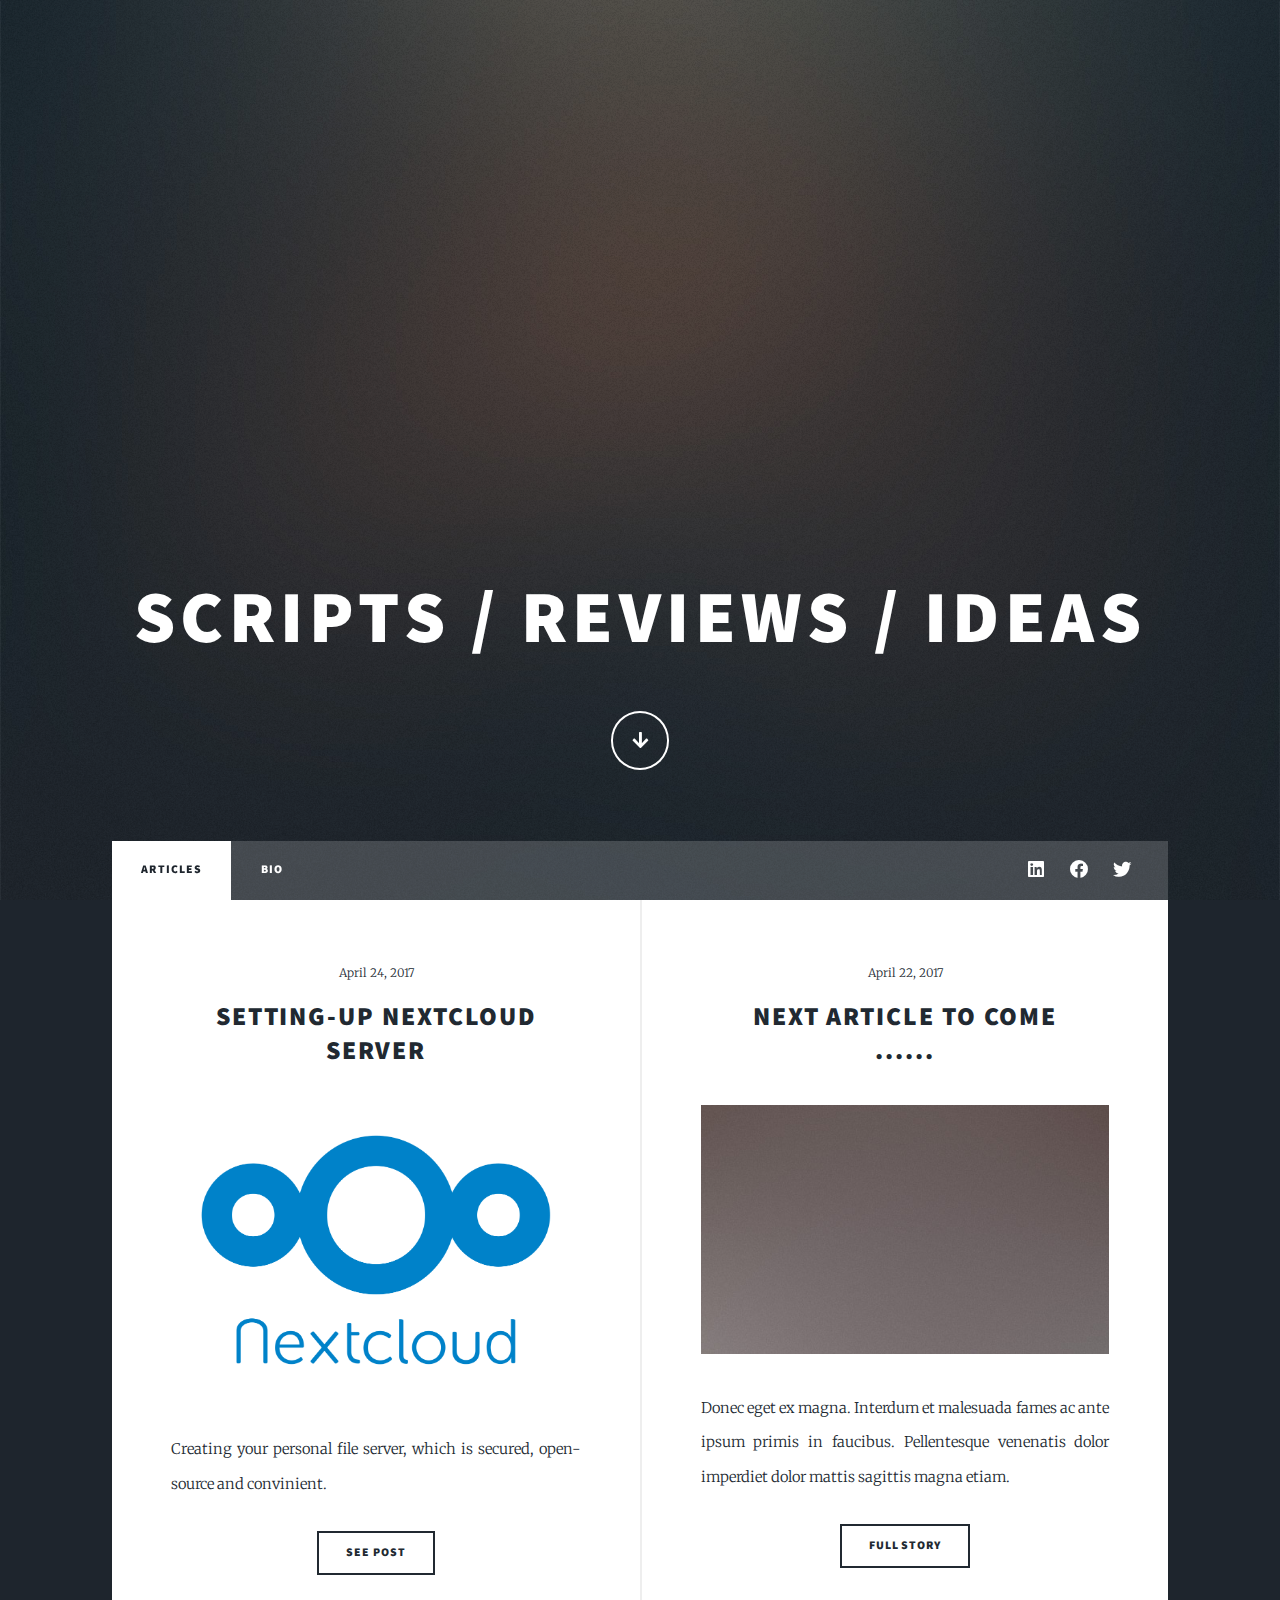
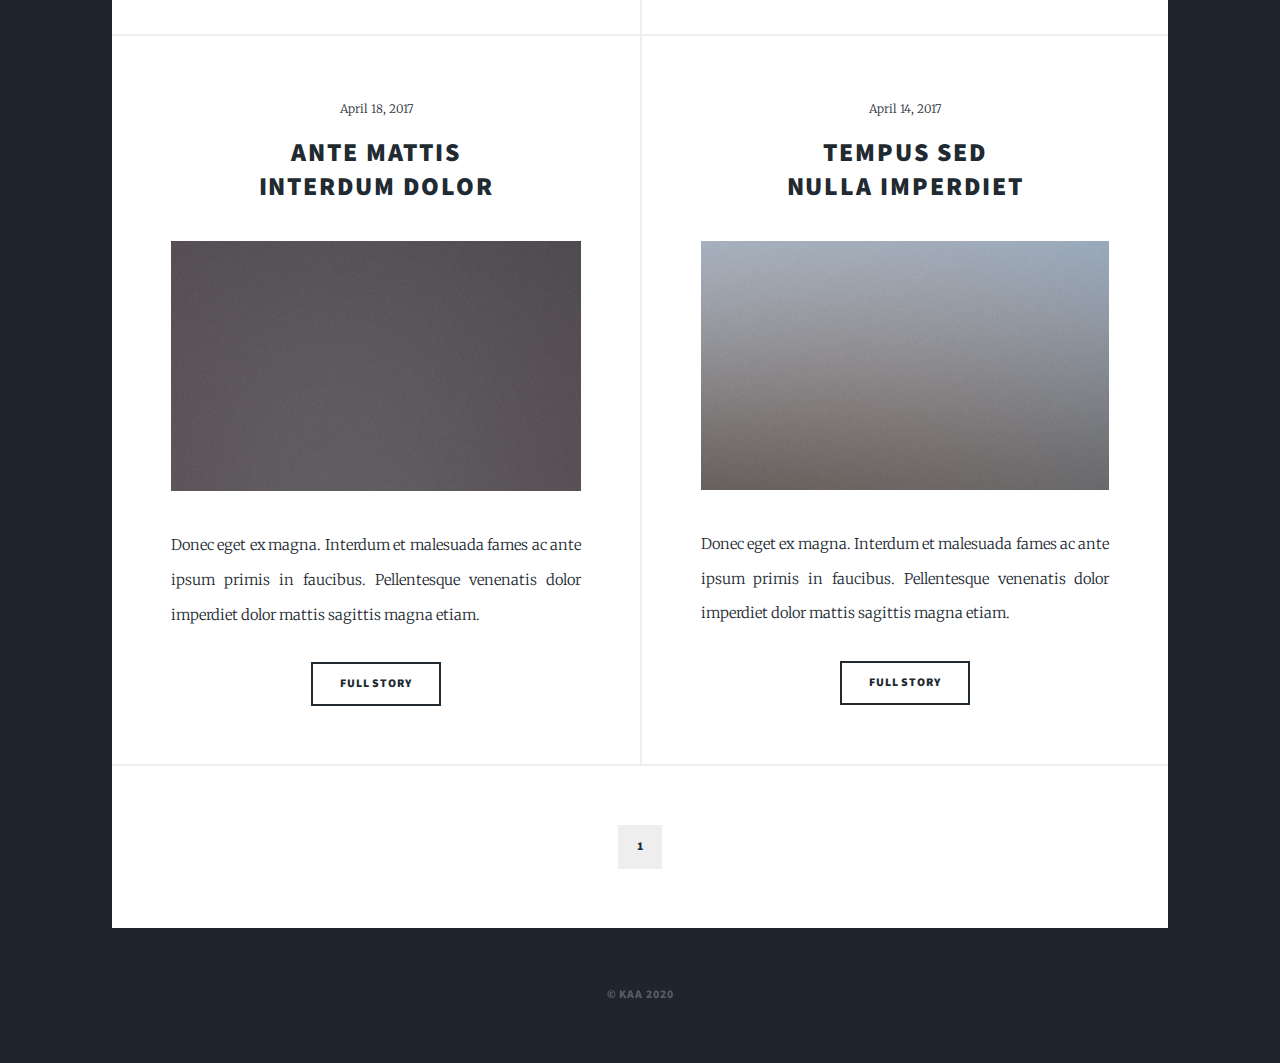
<file: index.html>
<!DOCTYPE HTML>
<!--
	Massively by HTML5 UP
	html5up.net | @ajlkn
	Free for personal and commercial use under the CCA 3.0 license (html5up.net/license)
-->
<html>
	<head>
		<link rel="icon" href="images/favicon.png">
		<title>Ali-Sultan's Blog</title>
		<meta charset="utf-8" />
		<meta name="viewport" content="width=device-width, initial-scale=1, user-scalable=no" />
		<link rel="stylesheet" href="assets/css/main.css" />
		<noscript><link rel="stylesheet" href="assets/css/noscript.css" /></noscript>
	</head>
	<body class="is-preload">

		<!-- Wrapper -->
			<div id="wrapper" class="fade-in">

				<!-- Intro -->
					<div id="intro">
						<h1>SCRIPTS / REVIEWS / IDEAS <br /></h1>
						<p></p>
						<ul class="actions">
							<li><a href="#header" class="button icon solid solo fa-arrow-down scrolly">Continue</a></li>
						</ul>
					</div>


				<!-- Nav -->
					<nav id="nav">
						<ul class="links">
							<li class="active"><a href="index.html">ARTICLES</a></li>
							<li><a href="bio.html">BIO</a></li>
						</ul>
						<ul class="icons">
							<li><a href="https://www.linkedin.com/in/ali-sultan-kirgizbaev/" target="_blank" class="icon brands fa-linkedin"><span class="label">LinkedIn</span></a></li>
							<li><a href="https://www.facebook.com/alisultan.kirg" target="_blank" class="icon brands fa-facebook"><span class="label">Facebook</span></a></li>
							<li><a href="https://twitter.com/AliSultan_K" target="_blank" class="icon brands fa-twitter"><span class="label">Twitter</span></a></li>
						</ul>
					</nav>

				<!-- Main -->
					<div id="main">

						<!-- Posts -->
							<section class="posts">
								<article>
									<header>
										<span class="date">April 24, 2017</span>
										<h2><a href="article 1.html">Setting-up Nextcloud server</a></h2>
									</header>
									<a href="article 1.html" class="image fit"><img src="Articles assets/Nextcloud/nc.png" alt="" /></a>
									<p>Creating your personal file server, which is secured, open-source and convinient.</p>
									<ul class="actions special">
										<li><a href="article 1.html" class="button">See post</a></li>
									</ul>
								</article>
								<article>
									<header>
										<span class="date">April 22, 2017</span>
										<h2><a href="#">Next article to come<br />
										......</a></h2>
									</header>
									<a href="#" class="image fit"><img src="images/pic03.jpg" alt="" /></a>
									<p>Donec eget ex magna. Interdum et malesuada fames ac ante ipsum primis in faucibus. Pellentesque venenatis dolor imperdiet dolor mattis sagittis magna etiam.</p>
									<ul class="actions special">
										<li><a href="#" class="button">Full Story</a></li>
									</ul>
								</article>
								<article>
									<header>
										<span class="date">April 18, 2017</span>
										<h2><a href="#">Ante mattis<br />
										interdum dolor</a></h2>
									</header>
									<a href="#" class="image fit"><img src="images/pic04.jpg" alt="" /></a>
									<p>Donec eget ex magna. Interdum et malesuada fames ac ante ipsum primis in faucibus. Pellentesque venenatis dolor imperdiet dolor mattis sagittis magna etiam.</p>
									<ul class="actions special">
										<li><a href="#" class="button">Full Story</a></li>
									</ul>
								</article>
								<article>
									<header>
										<span class="date">April 14, 2017</span>
										<h2><a href="#">Tempus sed<br />
										nulla imperdiet</a></h2>
									</header>
									<a href="#" class="image fit"><img src="images/pic05.jpg" alt="" /></a>
									<p>Donec eget ex magna. Interdum et malesuada fames ac ante ipsum primis in faucibus. Pellentesque venenatis dolor imperdiet dolor mattis sagittis magna etiam.</p>
									<ul class="actions special">
										<li><a href="#" class="button">Full Story</a></li>
									</ul>
								</article>
							</section>

						<!-- Footer -->
							<footer>
								<div class="pagination">
									<!--<a href="#" class="previous">Prev</a>-->
									<a href="#" class="page active">1</a>
								</div>
							</footer>

					</div>


				<!-- Copyright -->
				<div id="copyright">
					<ul><li>&copy; KAA 2020</li></ul>
				</div>

			</div>

		<!-- Scripts -->
			<script src="assets/js/jquery.min.js"></script>
			<script src="assets/js/jquery.scrollex.min.js"></script>
			<script src="assets/js/jquery.scrolly.min.js"></script>
			<script src="assets/js/browser.min.js"></script>
			<script src="assets/js/breakpoints.min.js"></script>
			<script src="assets/js/util.js"></script>
			<script src="assets/js/main.js"></script>

	</body>
</html>
</file>
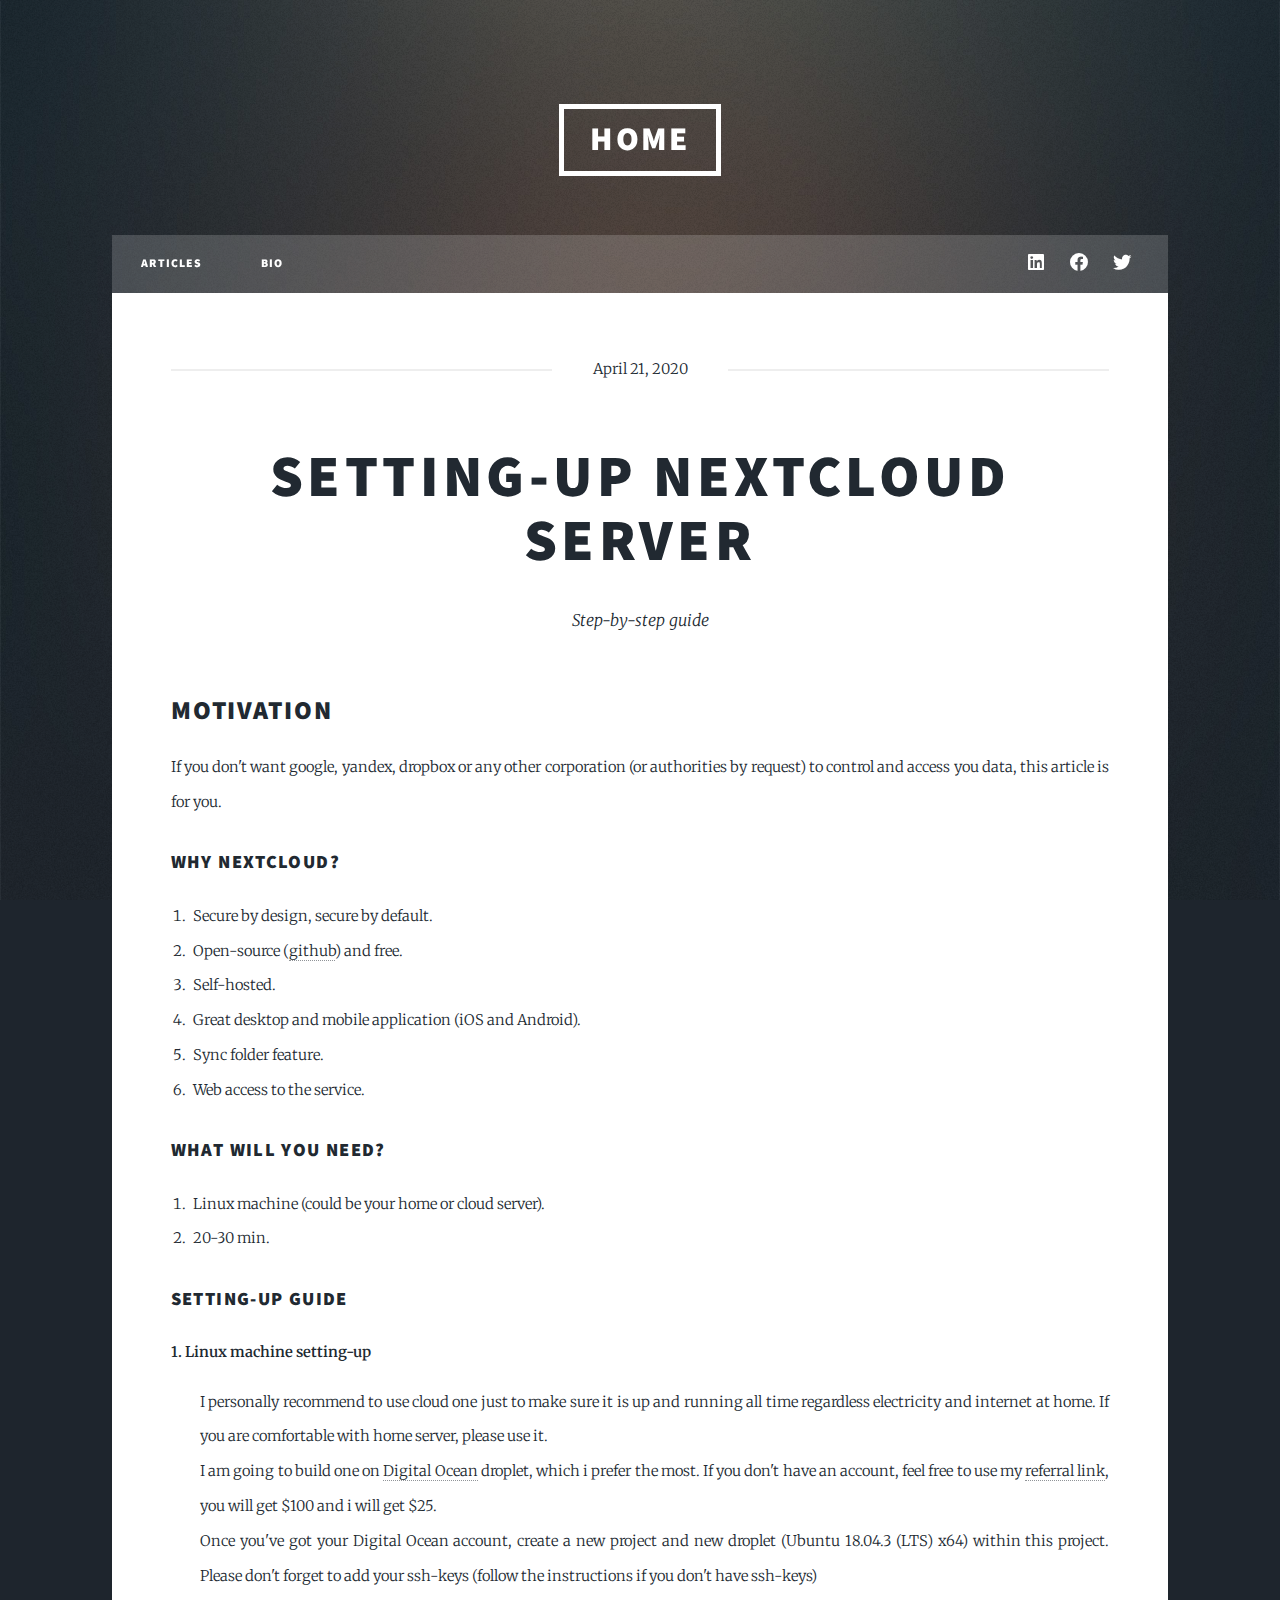
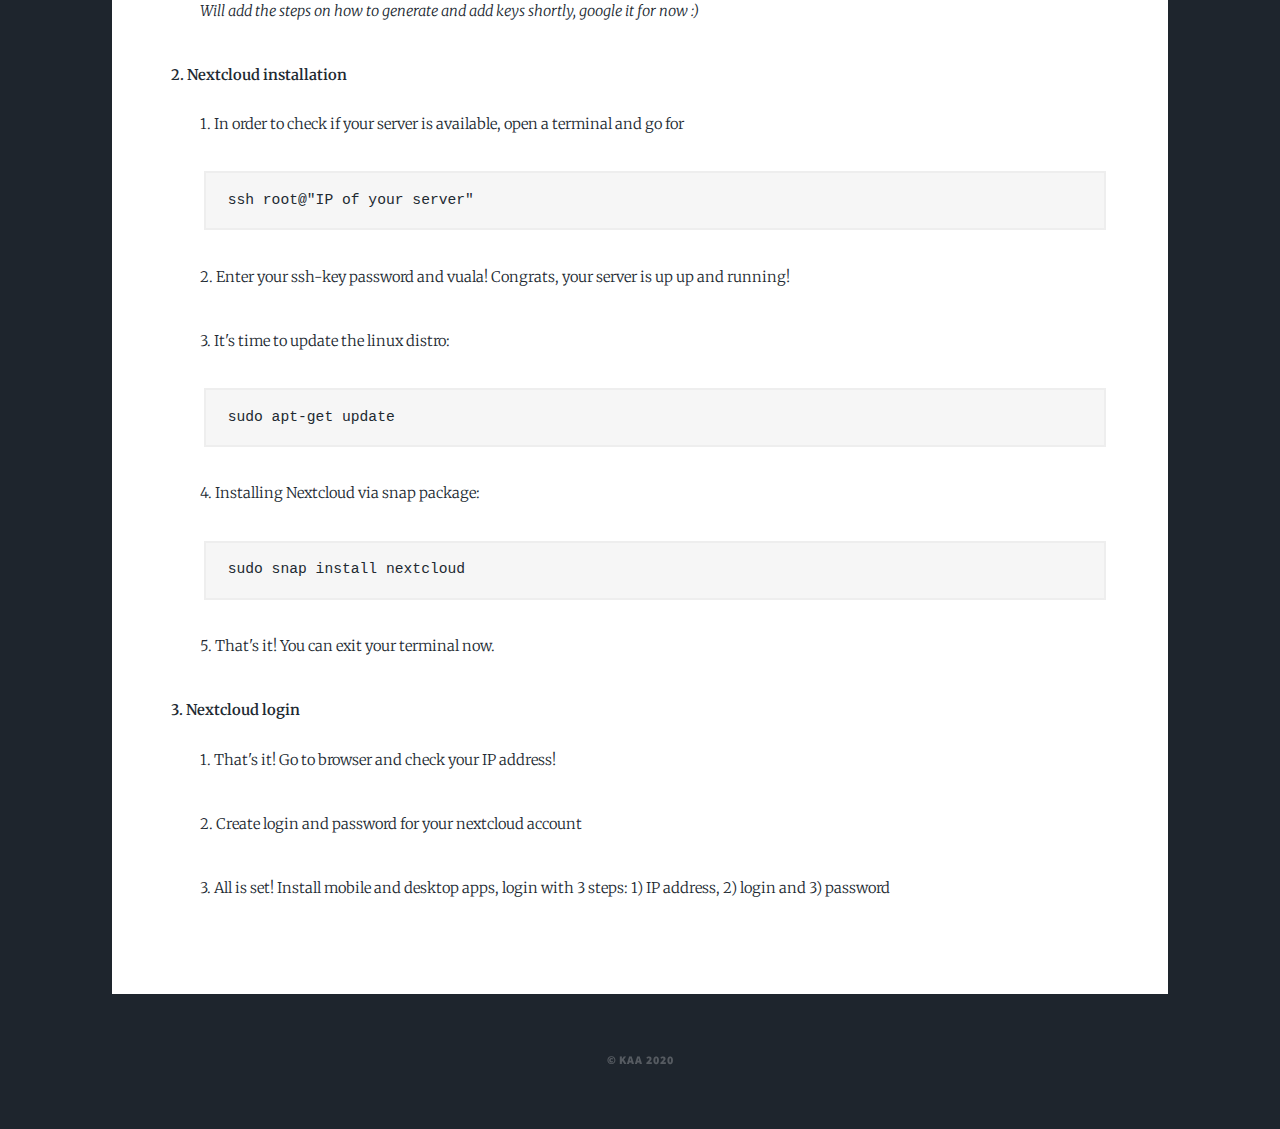
<file: article 1.html>
<!DOCTYPE HTML>
<!--
	Massively by HTML5 UP
	html5up.net | @ajlkn
	Free for personal and commercial use under the CCA 3.0 license (html5up.net/license)
-->
<html>
	<head>
		<link rel="icon" href="images/favicon.png">
		<title>Article 1</title>
		<meta charset="utf-8" />
		<meta name="viewport" content="width=device-width, initial-scale=1, user-scalable=no" />
		<link rel="stylesheet" href="assets/css/main.css" />
		<noscript><link rel="stylesheet" href="assets/css/noscript.css" /></noscript>
	</head>
	<body class="is-preload">

		<!-- Wrapper -->
			<div id="wrapper">

				<!-- Header -->
					<header id="header">
						<a href="index.html" class="logo">Home</a>
					</header>

				<!-- Nav -->
					<nav id="nav">
						<ul class="links">
							<li><a href="index.html">ARTICLES</a></li>
							<li><a href="bio.html">BIO</a></li>
						</ul>
						<ul class="icons">
							<li><a href="https://www.linkedin.com/in/ali-sultan-kirgizbaev/" target="_blank" class="icon brands fa-linkedin"><span class="label">LinkedIn</span></a></li>
							<li><a href="https://www.facebook.com/alisultan.kirg" target="_blank" class="icon brands fa-facebook"><span class="label">Facebook</span></a></li>
							<li><a href="https://twitter.com/AliSultan_K" target="_blank" class="icon brands fa-twitter"><span class="label">Twitter</span></a></li>
						</ul>
					</nav>

				<!-- Main -->
					<div id="main">

						<!-- Post -->
							<section class="post">
								<header class="major">
									<span class="date">April 21, 2020</span>
									<h1>Setting-up Nextcloud server</h1>
									<p>Step-by-step guide</p>
								</header>
								<!-- Box -->
								<h2>Motivation</h2>
									<p>If you don't want google, yandex, dropbox or any other corporation (or authorities by request) to control and access you data, this article is for you.</p>
									<h3>Why <a href="https://www.nextcloud.com" target="_blank">Nextcloud</a>?</h3>
										<dd>
											<ol>
												<li>Secure by design, secure by default.</li>
												<li>Open-source (<a href=https://github.com/nextcloud target="_blank">github</a>) and free.</li>
												<li>Self-hosted.</li>
												<li>Great desktop and mobile application (iOS and Android).</li>
												<li>Sync folder feature.</li>
												<li>Web access to the service.</li>
											</ol>
										</dd>
								<h3>What will you need?</h3>
											<ol>
												<li>Linux machine (could be your home or cloud server).</li>
												<li>20-30 min.</li>
											</ol>
								<h3>Setting-up guide</h3>
								<dl>
									<dt>1. Linux machine setting-up</dt>
									<dd>
										<p>I personally recommend to use cloud one just to make sure it is up and running all time regardless electricity and internet at home. If you are comfortable with home server, please use it.<br />
										I am going to build one on <a href="https://www.digitalocean.com" target="_blank">Digital Ocean</a> droplet, which i prefer the most. If you don't have an account, feel free to use my <a href="https://m.do.co/c/345c2dd0104f" target="_blank">referral link</a>, you will get $100 and i will get $25.<br />
										Once you've got your Digital Ocean account, create a new project and new droplet (Ubuntu 18.04.3 (LTS) x64) within this project. Please don't forget to add your ssh-keys (follow the instructions if you don't have ssh-keys)<br />
										<i>Will add the steps on how to generate and add keys shortly, google it for now :)</i><br />
									</p>
									</dd>
									<dt>2. Nextcloud installation</dt>
									<dd>
										<p>1. In order to check if your server is available, open a terminal and go for</p>
										<pre><code>ssh root@"IP of your server"
</code></pre>
										<p>2. Enter your ssh-key password and vuala! Congrats, your server is up up and running!<br /></p>
										<p>3. It's time to update the linux distro:</p>
										<pre><code>sudo apt-get update
</code></pre>
										<p>4. Installing Nextcloud via snap package:</p>
										<pre><code>sudo snap install nextcloud
</code></pre>
										<p>5. That's it! You can exit your terminal now.</p>
									</dd>
									<dt>3. Nextcloud login</dt>
									<dd>
										<p>1. That's it! Go to browser and check your IP address!<br /></p>
										<p>2. Create login and password for your nextcloud account<br /></p>
										<p>3. All is set! Install mobile and desktop apps, login with 3 steps: 1) IP address, 2) login and 3) password</p>
									</dd>
								</dl>

							</section>

					</div>


				<!-- Copyright -->
					<div id="copyright">
						<ul><li>&copy; KAA 2020</li></ul>
					</div>

			</div>

		<!-- Scripts -->
			<script src="assets/js/jquery.min.js"></script>
			<script src="assets/js/jquery.scrollex.min.js"></script>
			<script src="assets/js/jquery.scrolly.min.js"></script>
			<script src="assets/js/browser.min.js"></script>
			<script src="assets/js/breakpoints.min.js"></script>
			<script src="assets/js/util.js"></script>
			<script src="assets/js/main.js"></script>

	</body>
</html>
</file>
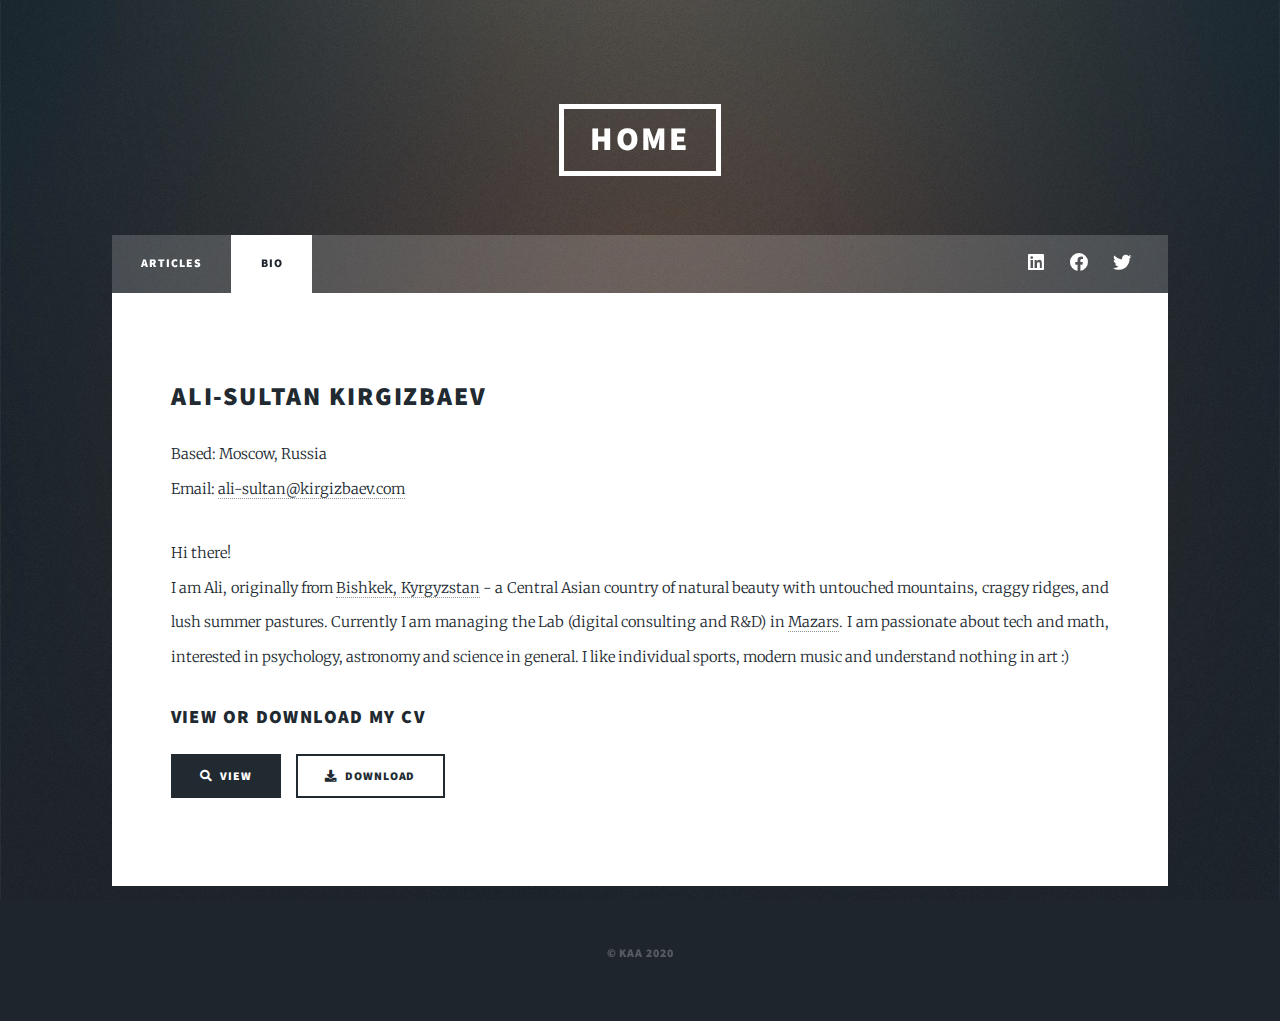
<file: bio.html>
<!DOCTYPE HTML>
<!--
	Massively by HTML5 UP
	html5up.net | @ajlkn
	Free for personal and commercial use under the CCA 3.0 license (html5up.net/license)
-->
<html>
	<head>
		<link rel="icon" href="images/favicon.png">
		<title>Bio - Ali-Sultan's</title>
		<meta charset="utf-8" />
		<meta name="viewport" content="width=device-width, initial-scale=1, user-scalable=no" />
		<link rel="stylesheet" href="assets/css/main.css" />
		<noscript><link rel="stylesheet" href="assets/css/noscript.css" /></noscript>
	</head>
	<body class="is-preload">

		<!-- Wrapper -->
			<div id="wrapper">

				<!-- Header -->
					<header id="header">
						<a href="index.html" class="logo">Home</a>
					</header>

				<!-- Nav -->
					<nav id="nav">
						<ul class="links">
							<li><a href="index.html">ARTICLES</a></li>
							<li class="active"><a href="generic.html">BIO</a></li>
						</ul>
						<ul class="icons">
							<li><a href="https://www.linkedin.com/in/ali-sultan-kirgizbaev/" target="_blank" class="icon brands fa-linkedin"><span class="label">LinkedIn</span></a></li>
							<li><a href="https://www.facebook.com/alisultan.kirg" target="_blank" class="icon brands fa-facebook"><span class="label">Facebook</span></a></li>
							<li><a href="https://twitter.com/AliSultan_K" target="_blank" class="icon brands fa-twitter"><span class="label">Twitter</span></a></li>
						</ul>
					</nav>

				<!-- Main -->
					<div id="main">

						<!-- Post -->
							<section class="post">
								<h2>Ali-Sultan Kirgizbaev</h2>
								<p>Based: Moscow, Russia<br />
								Email: <a href="mailto:ali-sultan@kirgizbaev.com">ali-sultan@kirgizbaev.com</a></p>
								
								<p>Hi there!<br />
								I am Ali, originally from <a href="https://www.youtube.com/watch?v=Ywax-BGPJRw&t=100s" target="_blank">Bishkek, Kyrgyzstan</a> - a Central Asian country of natural beauty with untouched mountains, craggy ridges, and lush summer pastures. Currently I am managing the Lab (digital consulting and R&D) in <a href="https://www.mazars.com" target="_blank">Mazars</a>. I am passionate about tech and math, interested in psychology, astronomy and science in general. I like individual sports, modern music and understand nothing in art :) </p>
								<h3>View or download my CV</h3>
								<ul class="actions">
									<li><a href="files/G.CV Ali-Sultan Kirgizbaev.pdf" class="button primary icon solid fa-search" target="_blank">View</a></li>
									<li><a href="files/G.CV Ali-Sultan Kirgizbaev.pdf" class="button icon solid fa-download" download>Download</a></li>
								</ul>
							</section>

					</div>

				<!-- Copyright -->
					<div id="copyright">
						<ul><li>&copy; KAA 2020</li></ul>
					</div>

			</div>

		<!-- Scripts -->
			<script src="assets/js/jquery.min.js"></script>
			<script src="assets/js/jquery.scrollex.min.js"></script>
			<script src="assets/js/jquery.scrolly.min.js"></script>
			<script src="assets/js/browser.min.js"></script>
			<script src="assets/js/breakpoints.min.js"></script>
			<script src="assets/js/util.js"></script>
			<script src="assets/js/main.js"></script>

	</body>
</html>
</file>
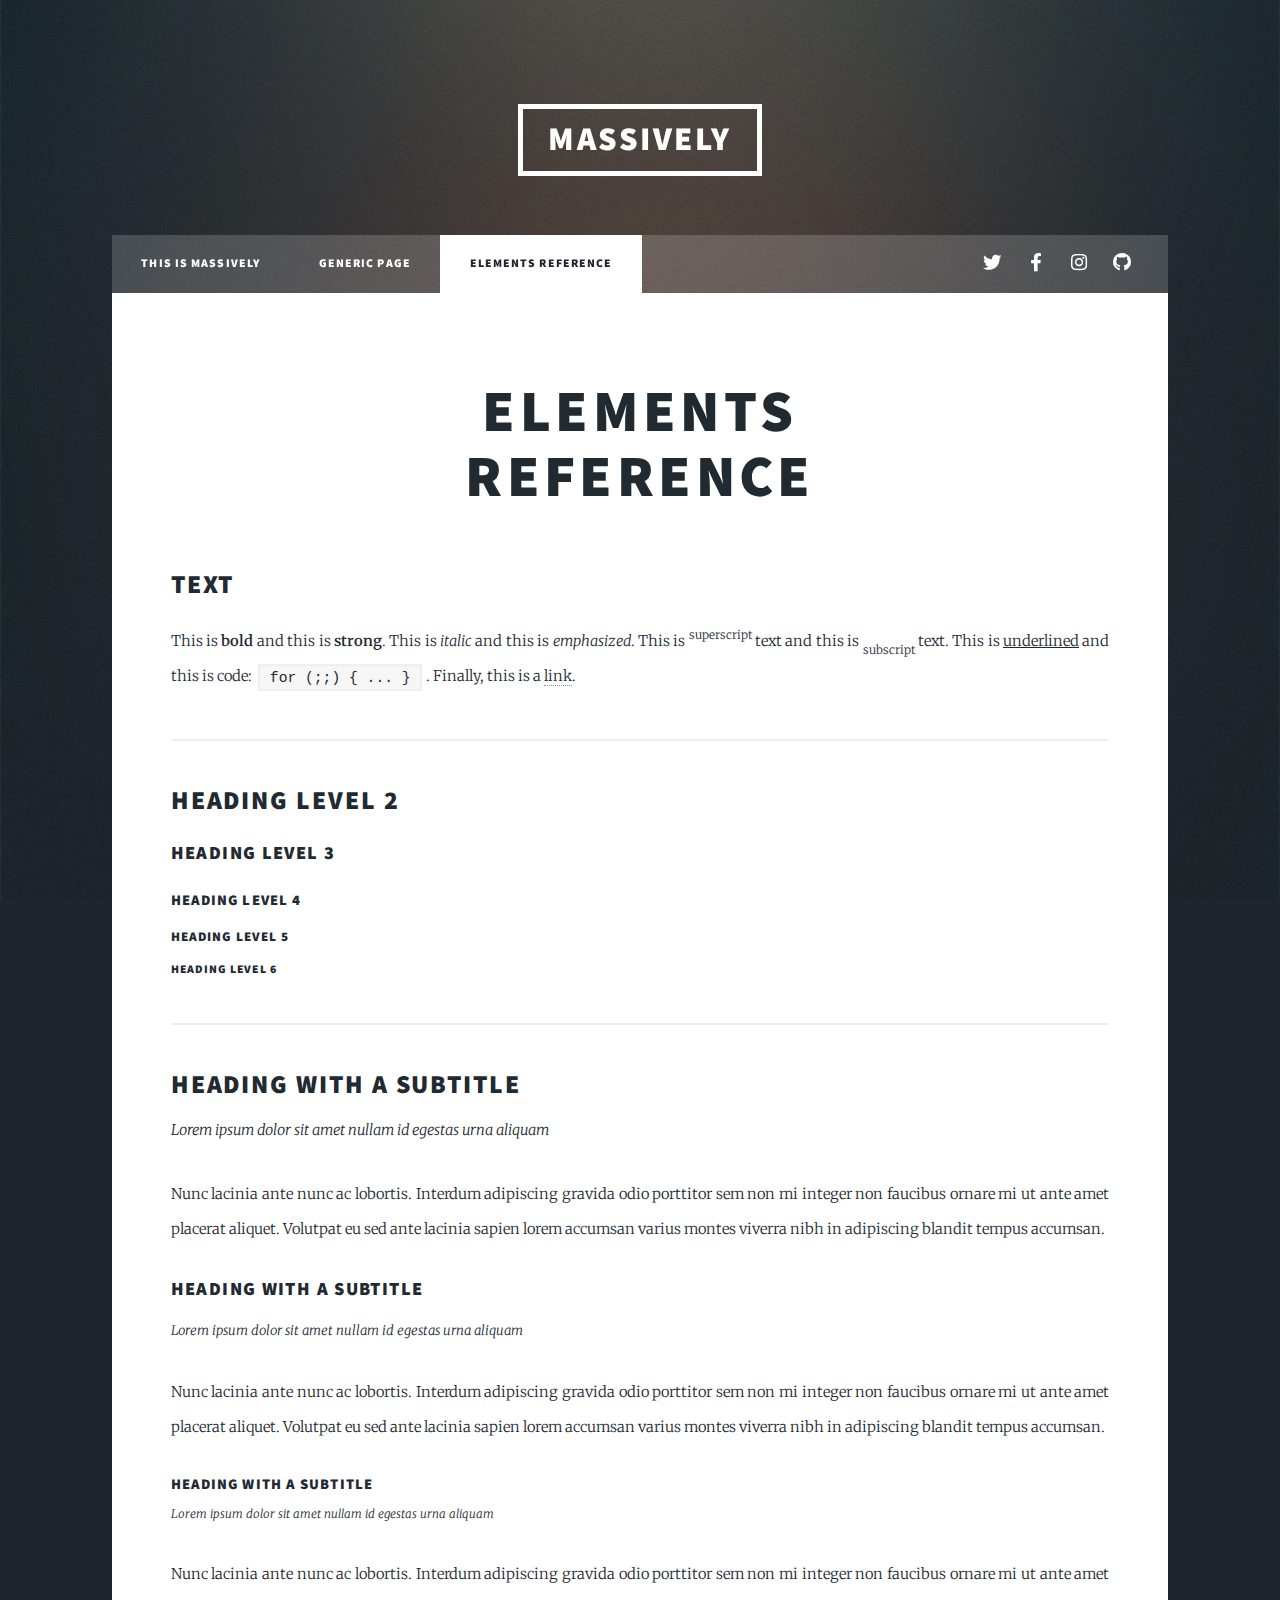
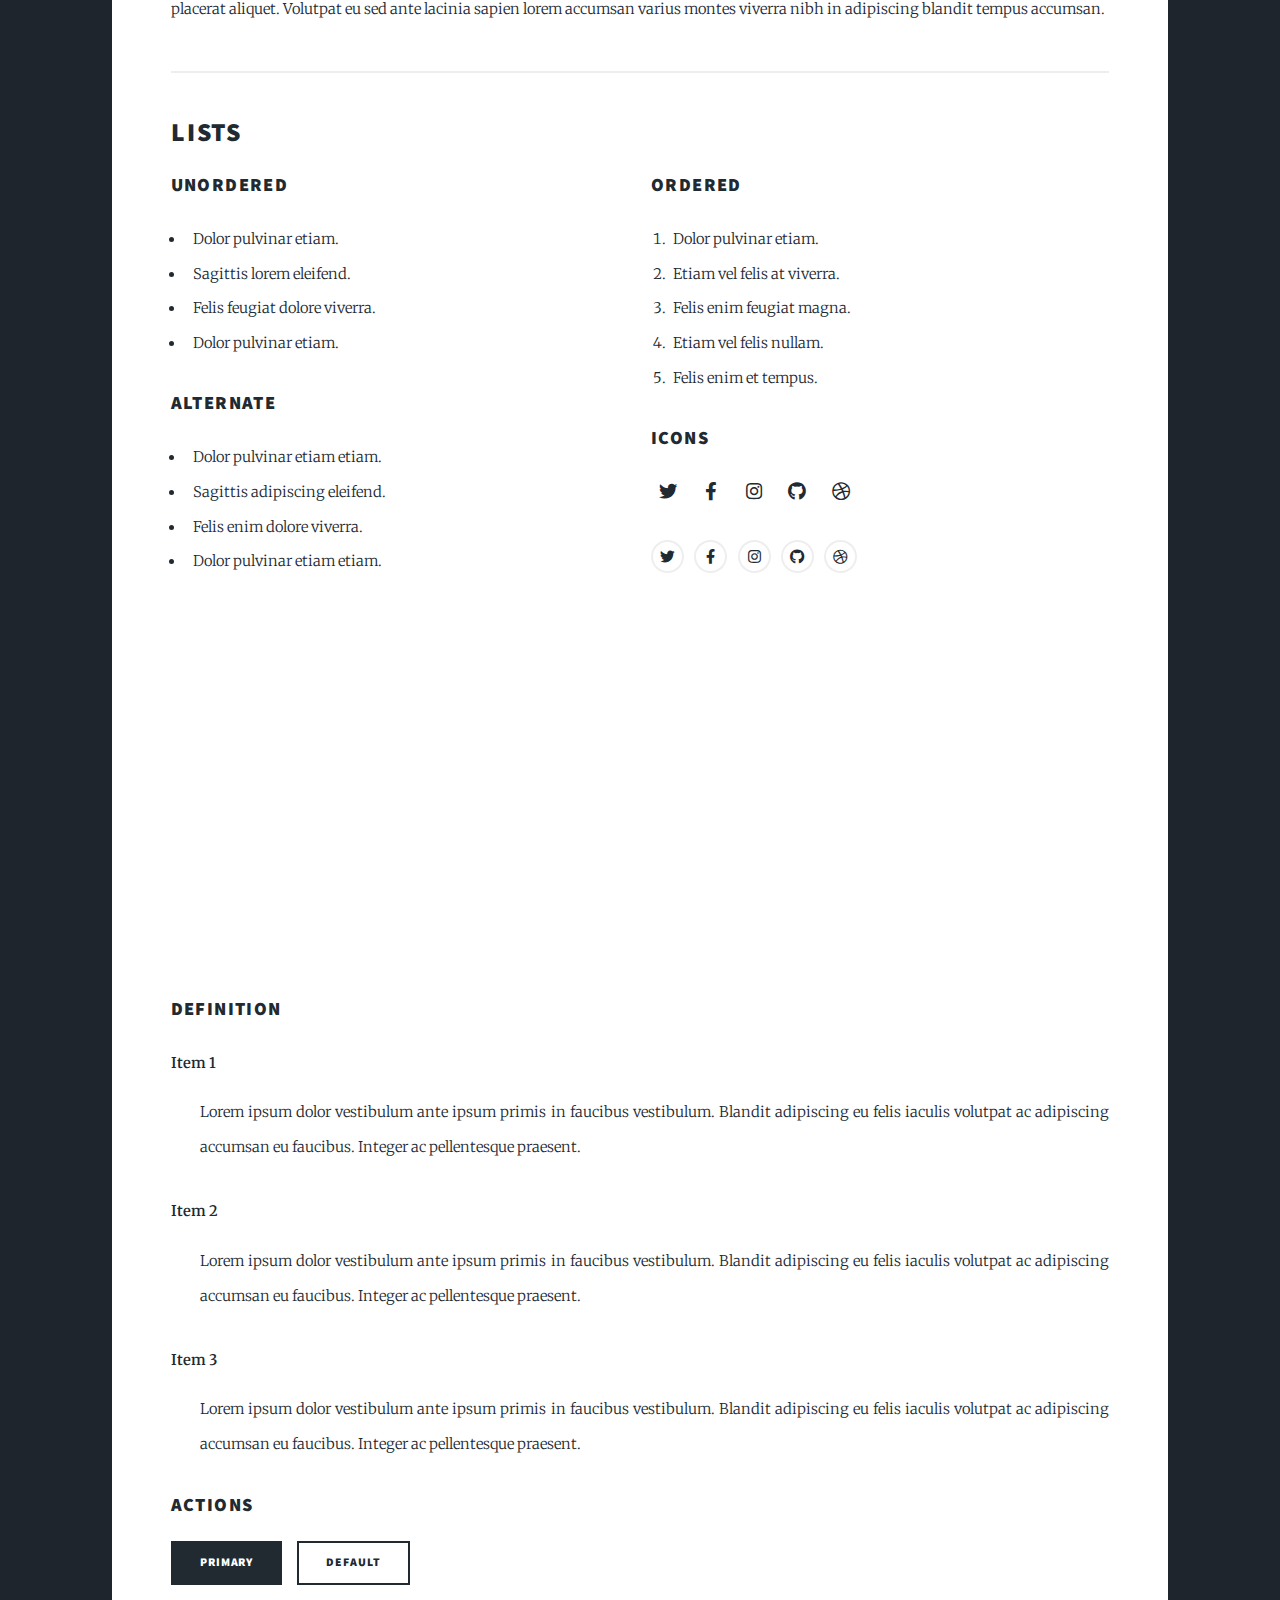
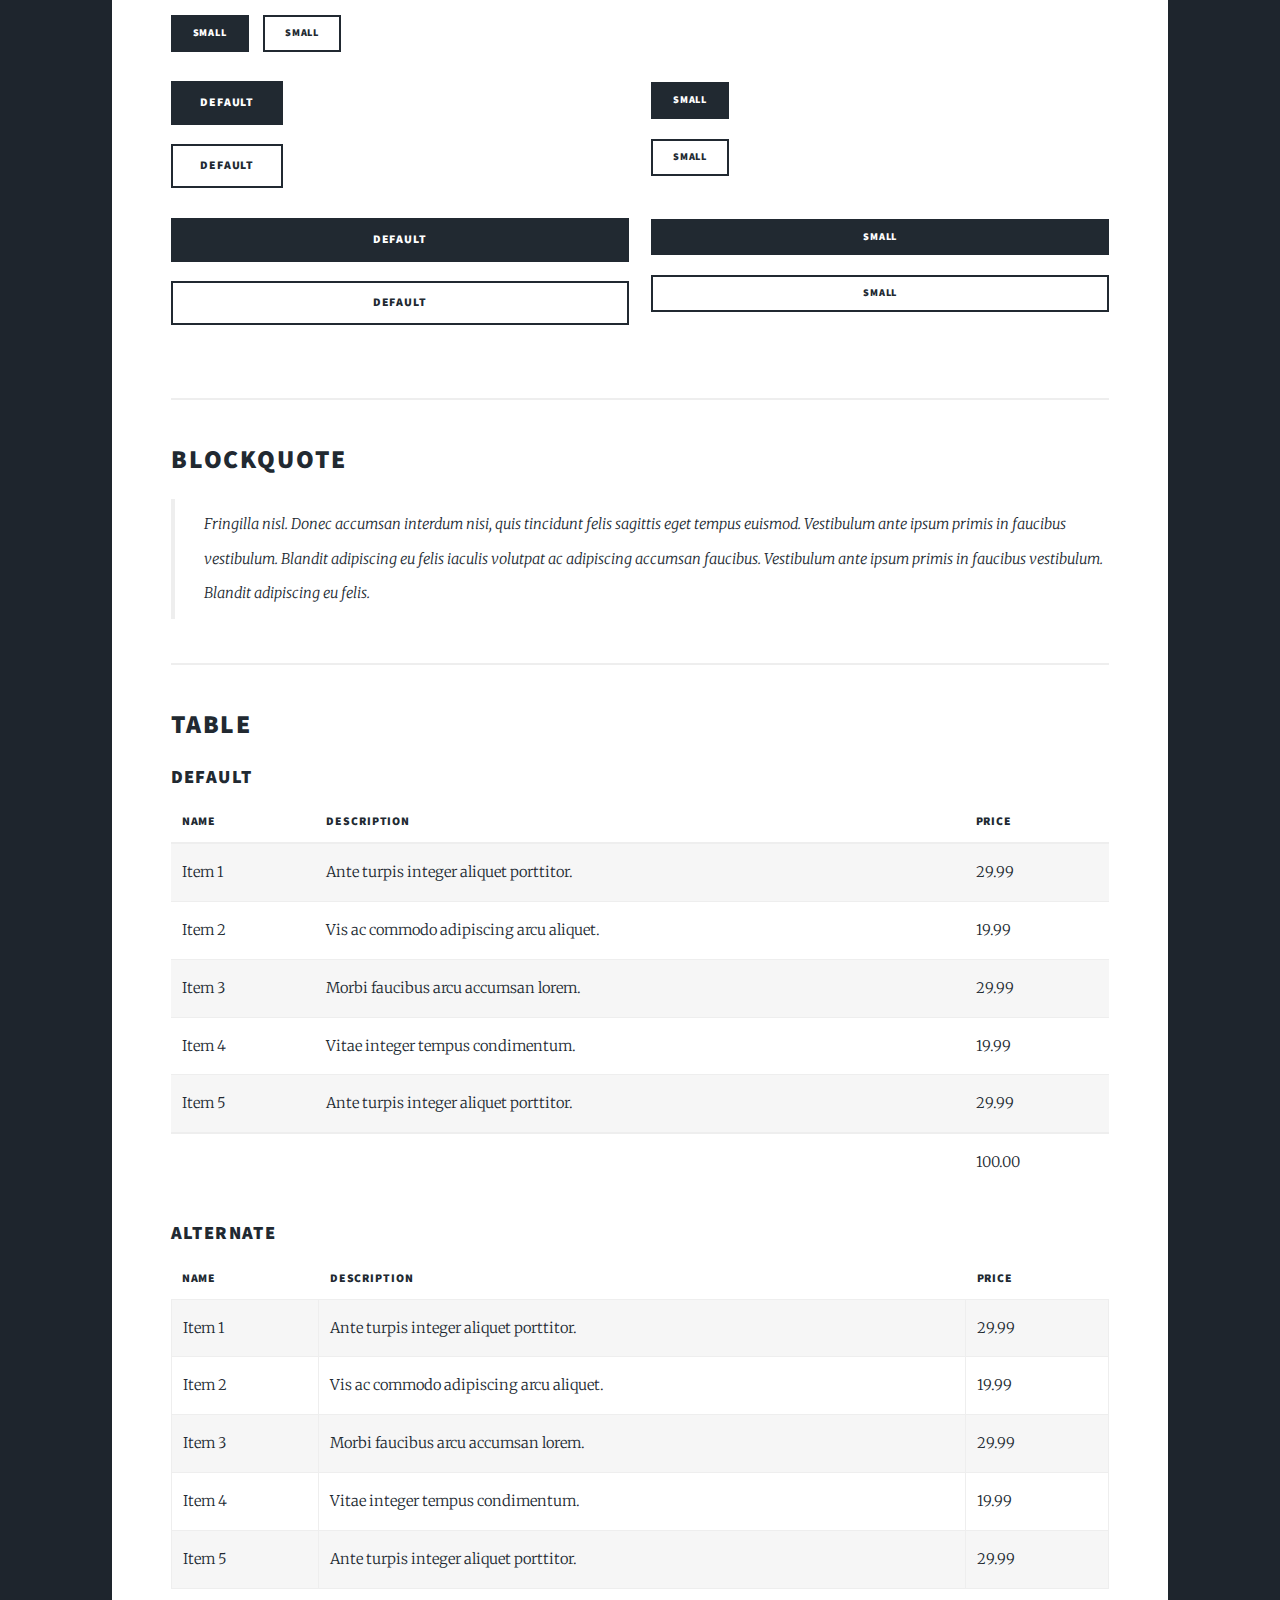
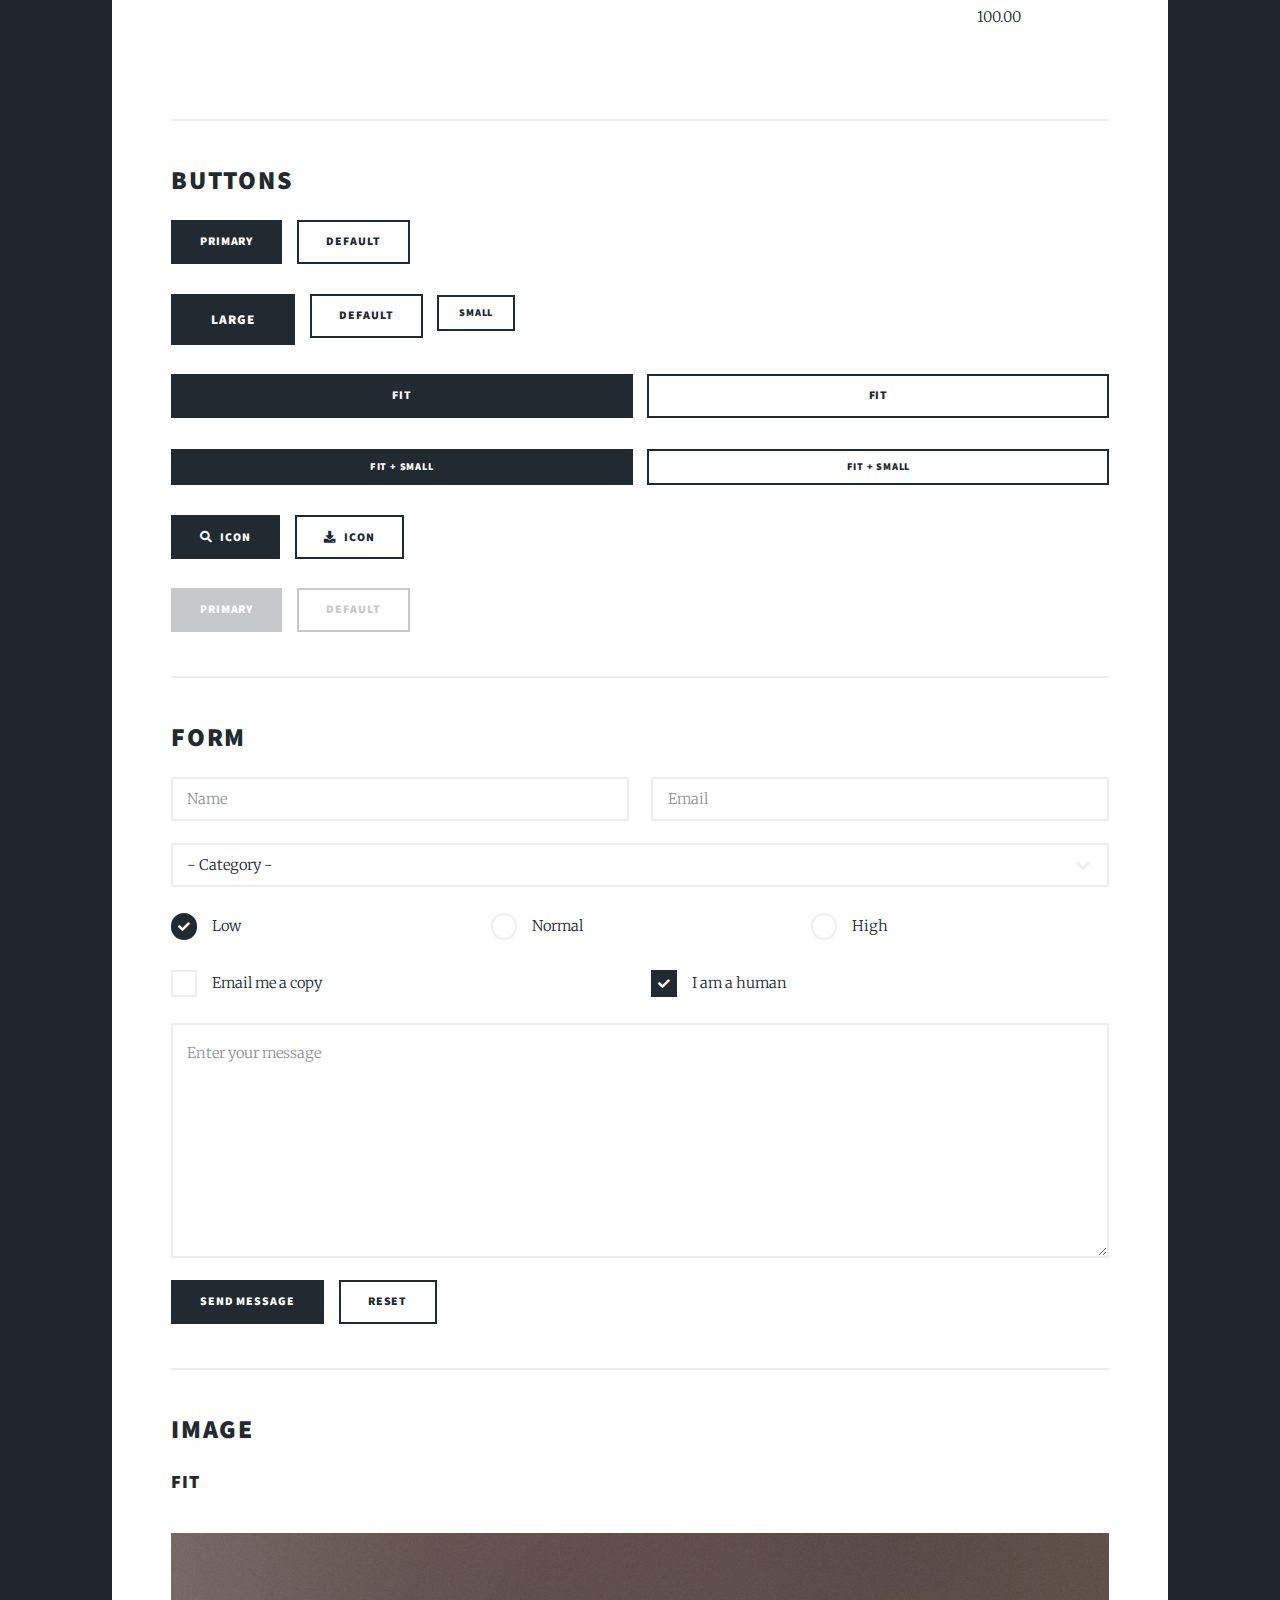
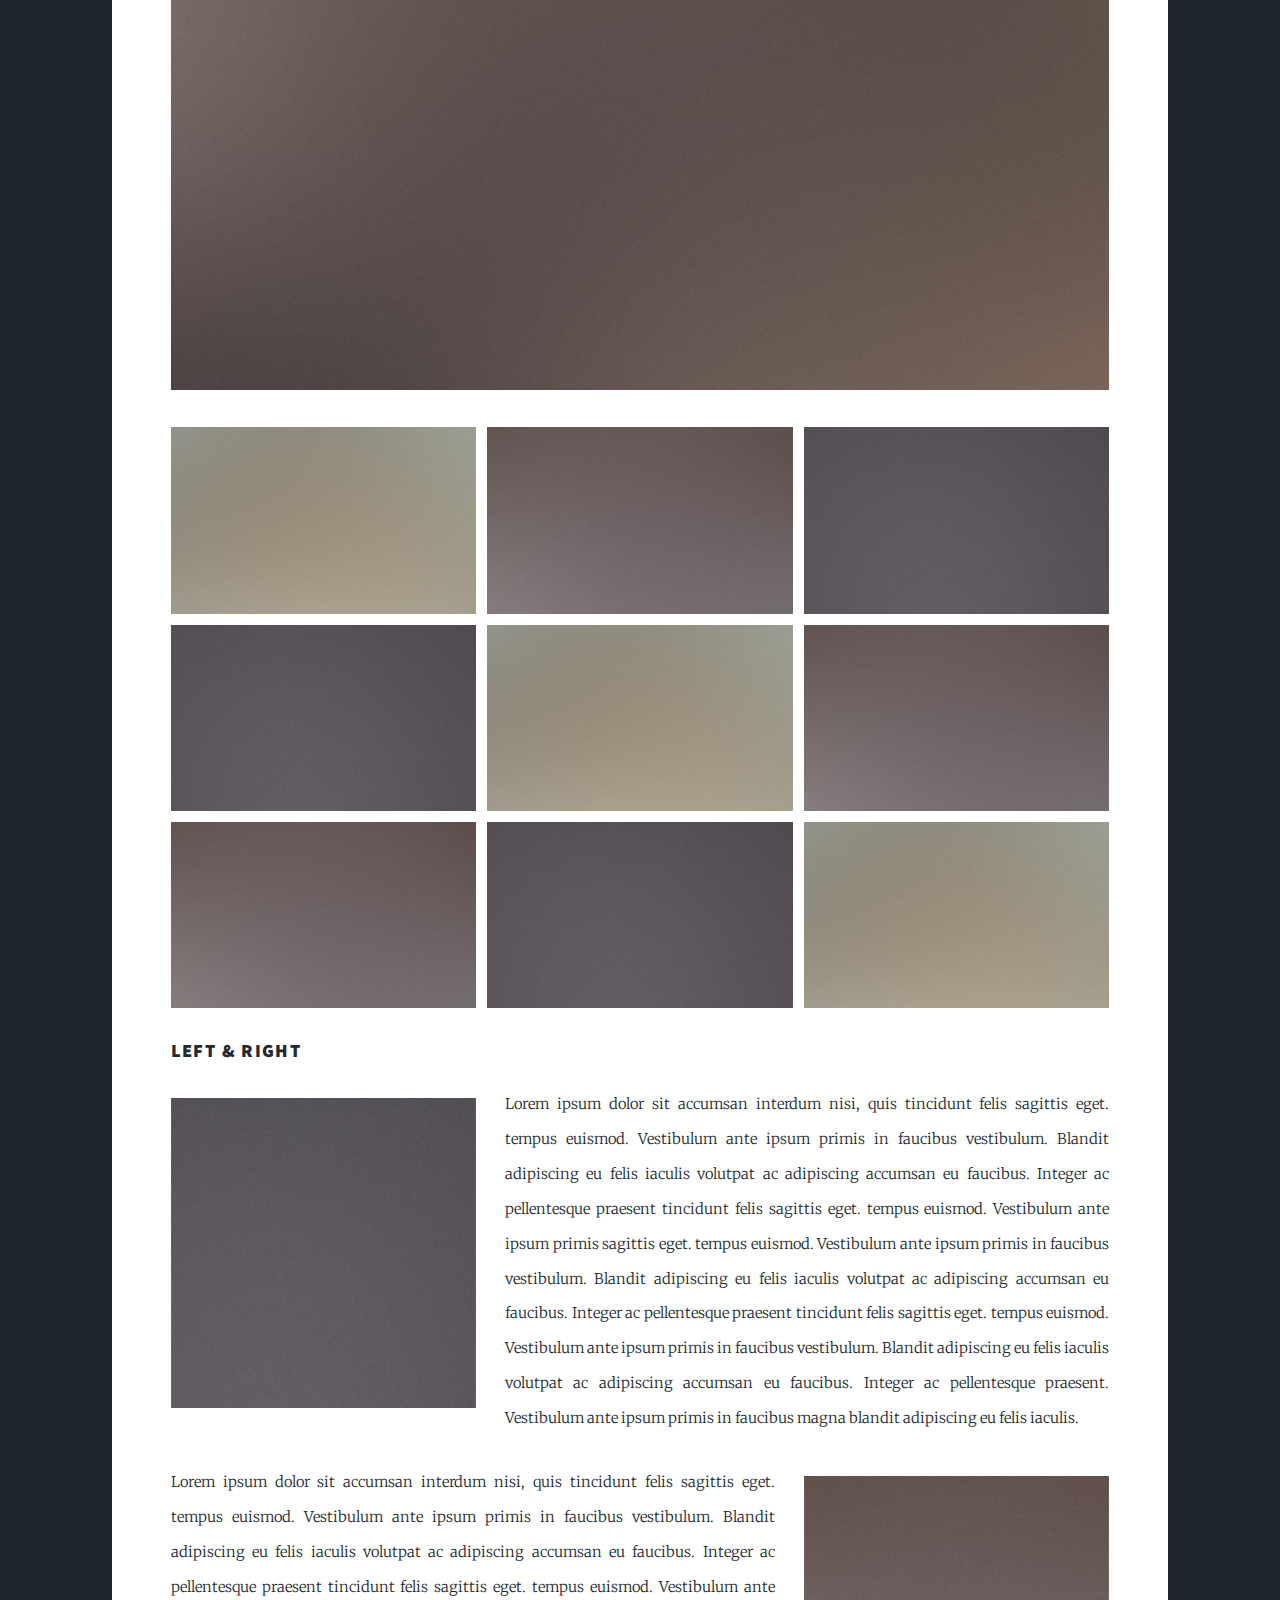
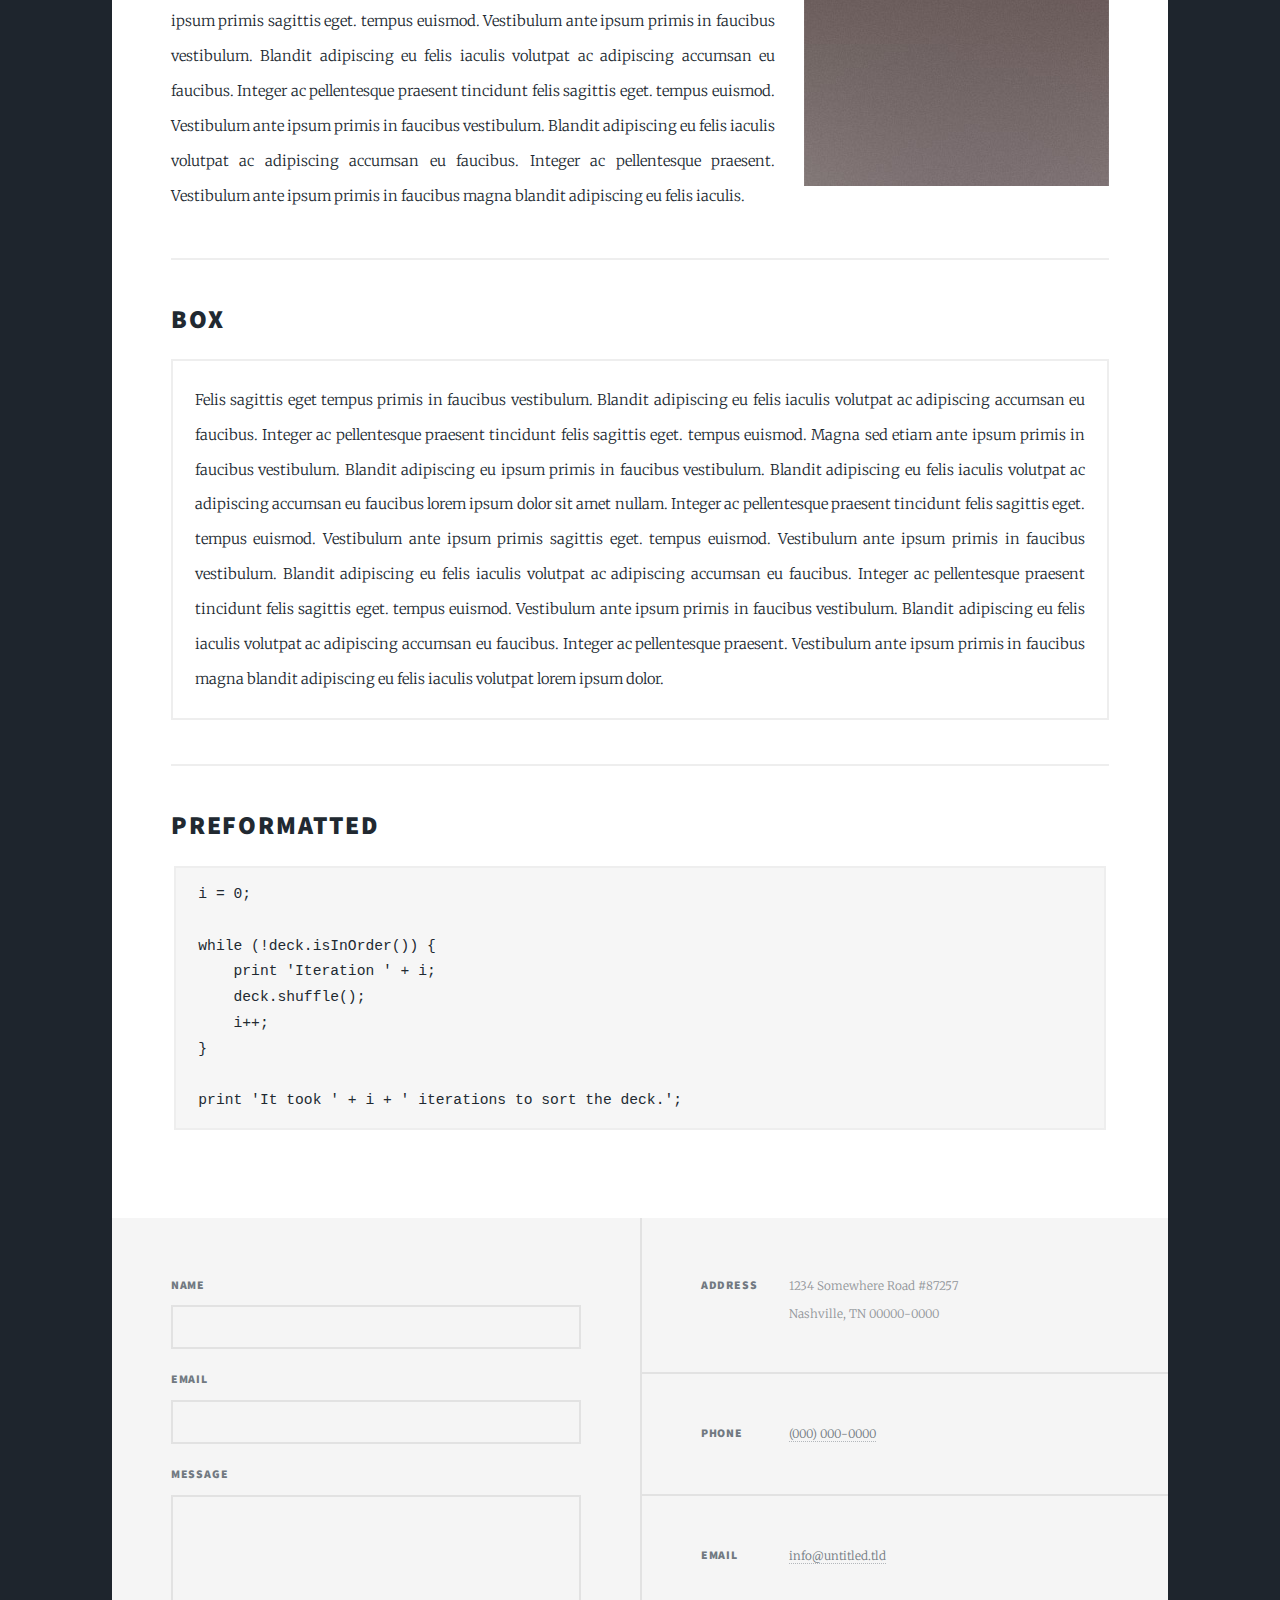
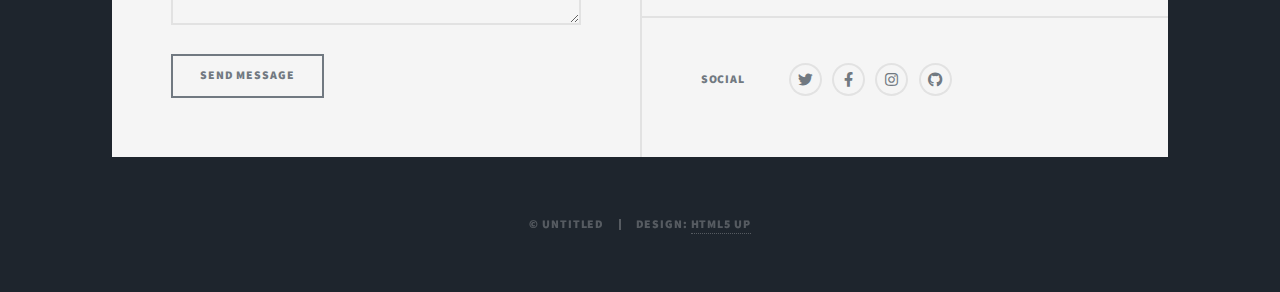
<file: elements.html>
<!DOCTYPE HTML>
<!--
	Massively by HTML5 UP
	html5up.net | @ajlkn
	Free for personal and commercial use under the CCA 3.0 license (html5up.net/license)
-->
<html>
	<head>
		<title>Elements Reference - Massively by HTML5 UP</title>
		<meta charset="utf-8" />
		<meta name="viewport" content="width=device-width, initial-scale=1, user-scalable=no" />
		<link rel="stylesheet" href="assets/css/main.css" />
		<noscript><link rel="stylesheet" href="assets/css/noscript.css" /></noscript>
	</head>
	<body class="is-preload">

		<!-- Wrapper -->
			<div id="wrapper">

				<!-- Header -->
					<header id="header">
						<a href="index.html" class="logo">Massively</a>
					</header>

				<!-- Nav -->
					<nav id="nav">
						<ul class="links">
							<li><a href="index.html">This is Massively</a></li>
							<li><a href="generic.html">Generic Page</a></li>
							<li class="active"><a href="elements.html">Elements Reference</a></li>
						</ul>
						<ul class="icons">
							<li><a href="#" class="icon brands fa-twitter"><span class="label">Twitter</span></a></li>
							<li><a href="#" class="icon brands fa-facebook-f"><span class="label">Facebook</span></a></li>
							<li><a href="#" class="icon brands fa-instagram"><span class="label">Instagram</span></a></li>
							<li><a href="#" class="icon brands fa-github"><span class="label">GitHub</span></a></li>
						</ul>
					</nav>

				<!-- Main -->
					<div id="main">

						<!-- Post -->
							<section class="post">
								<header class="major">
									<h1>Elements<br />
									Reference</h1>
								</header>

								<!-- Text stuff -->
									<h2>Text</h2>
									<p>This is <b>bold</b> and this is <strong>strong</strong>. This is <i>italic</i> and this is <em>emphasized</em>.
									This is <sup>superscript</sup> text and this is <sub>subscript</sub> text.
									This is <u>underlined</u> and this is code: <code>for (;;) { ... }</code>.
									Finally, this is a <a href="#">link</a>.</p>
									<hr />
									<h2>Heading Level 2</h2>
									<h3>Heading Level 3</h3>
									<h4>Heading Level 4</h4>
									<h5>Heading Level 5</h5>
									<h6>Heading Level 6</h6>
									<hr />
									<header>
										<h2>Heading with a Subtitle</h2>
										<p>Lorem ipsum dolor sit amet nullam id egestas urna aliquam</p>
									</header>
									<p>Nunc lacinia ante nunc ac lobortis. Interdum adipiscing gravida odio porttitor sem non mi integer non faucibus ornare mi ut ante amet placerat aliquet. Volutpat eu sed ante lacinia sapien lorem accumsan varius montes viverra nibh in adipiscing blandit tempus accumsan.</p>
									<header>
										<h3>Heading with a Subtitle</h3>
										<p>Lorem ipsum dolor sit amet nullam id egestas urna aliquam</p>
									</header>
									<p>Nunc lacinia ante nunc ac lobortis. Interdum adipiscing gravida odio porttitor sem non mi integer non faucibus ornare mi ut ante amet placerat aliquet. Volutpat eu sed ante lacinia sapien lorem accumsan varius montes viverra nibh in adipiscing blandit tempus accumsan.</p>
									<header>
										<h4>Heading with a Subtitle</h4>
										<p>Lorem ipsum dolor sit amet nullam id egestas urna aliquam</p>
									</header>
									<p>Nunc lacinia ante nunc ac lobortis. Interdum adipiscing gravida odio porttitor sem non mi integer non faucibus ornare mi ut ante amet placerat aliquet. Volutpat eu sed ante lacinia sapien lorem accumsan varius montes viverra nibh in adipiscing blandit tempus accumsan.</p>

									<hr />

								<!-- Lists -->
									<h2>Lists</h2>
									<div class="row">
										<div class="col-6 col-12-small">

											<h3>Unordered</h3>
											<ul>
												<li>Dolor pulvinar etiam.</li>
												<li>Sagittis lorem eleifend.</li>
												<li>Felis feugiat dolore viverra.</li>
												<li>Dolor pulvinar etiam.</li>
											</ul>

											<h3>Alternate</h3>
											<ul class="alt">
												<li>Dolor pulvinar etiam etiam.</li>
												<li>Sagittis adipiscing eleifend.</li>
												<li>Felis enim dolore viverra.</li>
												<li>Dolor pulvinar etiam etiam.</li>
											</ul>

										</div>
										<div class="col-6 col-12-small">

											<h3>Ordered</h3>
											<ol>
												<li>Dolor pulvinar etiam.</li>
												<li>Etiam vel felis at viverra.</li>
												<li>Felis enim feugiat magna.</li>
												<li>Etiam vel felis nullam.</li>
												<li>Felis enim et tempus.</li>
											</ol>

											<h3>Icons</h3>
											<ul class="icons">
												<li><a href="#" class="icon brands fa-twitter"><span class="label">Twitter</span></a></li>
												<li><a href="#" class="icon brands fa-facebook-f"><span class="label">Facebook</span></a></li>
												<li><a href="#" class="icon brands fa-instagram"><span class="label">Instagram</span></a></li>
												<li><a href="#" class="icon brands fa-github"><span class="label">Github</span></a></li>
												<li><a href="#" class="icon brands fa-dribbble"><span class="label">Dribbble</span></a></li>
											</ul>
											<ul class="icons alt">
												<li><a href="#" class="icon brands alt fa-twitter"><span class="label">Twitter</span></a></li>
												<li><a href="#" class="icon brands alt fa-facebook-f"><span class="label">Facebook</span></a></li>
												<li><a href="#" class="icon brands alt fa-instagram"><span class="label">Instagram</span></a></li>
												<li><a href="#" class="icon brands alt fa-github"><span class="label">Github</span></a></li>
												<li><a href="#" class="icon brands alt fa-dribbble"><span class="label">Dribbble</span></a></li>
											</ul>

										</div>
									</div>

									<iframe width="600" height="375"
										src="https://www.youtube.com/embed/tgbNymZ7vqY?controls=1" frameborder="0" allowfullscreen="" >
									</iframe>

									<h3>Definition</h3>
									<dl>
										<dt>Item 1</dt>
										<dd>
											<p>Lorem ipsum dolor vestibulum ante ipsum primis in faucibus vestibulum. Blandit adipiscing eu felis iaculis volutpat ac adipiscing accumsan eu faucibus. Integer ac pellentesque praesent.</p>
										</dd>
										<dt>Item 2</dt>
										<dd>
											<p>Lorem ipsum dolor vestibulum ante ipsum primis in faucibus vestibulum. Blandit adipiscing eu felis iaculis volutpat ac adipiscing accumsan eu faucibus. Integer ac pellentesque praesent.</p>
										</dd>
										<dt>Item 3</dt>
										<dd>
											<p>Lorem ipsum dolor vestibulum ante ipsum primis in faucibus vestibulum. Blandit adipiscing eu felis iaculis volutpat ac adipiscing accumsan eu faucibus. Integer ac pellentesque praesent.</p>
										</dd>
									</dl>

									<h3>Actions</h3>
									<ul class="actions">
										<li><a href="#" class="button primary">Primary</a></li>
										<li><a href="#" class="button">Default</a></li>
									</ul>
									<ul class="actions small">
										<li><a href="#" class="button primary small">Small</a></li>
										<li><a href="#" class="button small">Small</a></li>
									</ul>
									<div class="row">
										<div class="col-6 col-12-small">
											<ul class="actions stacked">
												<li><a href="#" class="button primary">Default</a></li>
												<li><a href="#" class="button">Default</a></li>
											</ul>
										</div>
										<div class="col-6 col-12-small">
											<ul class="actions stacked">
												<li><a href="#" class="button primary small">Small</a></li>
												<li><a href="#" class="button small">Small</a></li>
											</ul>
										</div>
									</div>
									<div class="row">
										<div class="col-6 col-12-small">
											<ul class="actions stacked">
												<li><a href="#" class="button primary fit">Default</a></li>
												<li><a href="#" class="button fit">Default</a></li>
											</ul>
										</div>
										<div class="col-6 col-12-small">
											<ul class="actions stacked">
												<li><a href="#" class="button primary small fit">Small</a></li>
												<li><a href="#" class="button small fit">Small</a></li>
											</ul>
										</div>
									</div>

									<hr />

								<!-- Blockquote -->
									<h2>Blockquote</h2>
									<blockquote>Fringilla nisl. Donec accumsan interdum nisi, quis tincidunt felis sagittis eget tempus euismod. Vestibulum ante ipsum primis in faucibus vestibulum. Blandit adipiscing eu felis iaculis volutpat ac adipiscing accumsan faucibus. Vestibulum ante ipsum primis in faucibus vestibulum. Blandit adipiscing eu felis.</blockquote>

									<hr />

								<!-- Table -->
									<h2>Table</h2>

									<h3>Default</h3>
									<div class="table-wrapper">
										<table>
											<thead>
												<tr>
													<th>Name</th>
													<th>Description</th>
													<th>Price</th>
												</tr>
											</thead>
											<tbody>
												<tr>
													<td>Item 1</td>
													<td>Ante turpis integer aliquet porttitor.</td>
													<td>29.99</td>
												</tr>
												<tr>
													<td>Item 2</td>
													<td>Vis ac commodo adipiscing arcu aliquet.</td>
													<td>19.99</td>
												</tr>
												<tr>
													<td>Item 3</td>
													<td> Morbi faucibus arcu accumsan lorem.</td>
													<td>29.99</td>
												</tr>
												<tr>
													<td>Item 4</td>
													<td>Vitae integer tempus condimentum.</td>
													<td>19.99</td>
												</tr>
												<tr>
													<td>Item 5</td>
													<td>Ante turpis integer aliquet porttitor.</td>
													<td>29.99</td>
												</tr>
											</tbody>
											<tfoot>
												<tr>
													<td colspan="2"></td>
													<td>100.00</td>
												</tr>
											</tfoot>
										</table>
									</div>

									<h3>Alternate</h3>
									<div class="table-wrapper">
										<table class="alt">
											<thead>
												<tr>
													<th>Name</th>
													<th>Description</th>
													<th>Price</th>
												</tr>
											</thead>
											<tbody>
												<tr>
													<td>Item 1</td>
													<td>Ante turpis integer aliquet porttitor.</td>
													<td>29.99</td>
												</tr>
												<tr>
													<td>Item 2</td>
													<td>Vis ac commodo adipiscing arcu aliquet.</td>
													<td>19.99</td>
												</tr>
												<tr>
													<td>Item 3</td>
													<td> Morbi faucibus arcu accumsan lorem.</td>
													<td>29.99</td>
												</tr>
												<tr>
													<td>Item 4</td>
													<td>Vitae integer tempus condimentum.</td>
													<td>19.99</td>
												</tr>
												<tr>
													<td>Item 5</td>
													<td>Ante turpis integer aliquet porttitor.</td>
													<td>29.99</td>
												</tr>
											</tbody>
											<tfoot>
												<tr>
													<td colspan="2"></td>
													<td>100.00</td>
												</tr>
											</tfoot>
										</table>
									</div>

									<hr />

								<!-- Buttons -->
									<h2>Buttons</h2>
									<ul class="actions">
										<li><a href="#" class="button primary">Primary</a></li>
										<li><a href="#" class="button">Default</a></li>
									</ul>
									<ul class="actions">
										<li><a href="#" class="button primary large">Large</a></li>
										<li><a href="#" class="button">Default</a></li>
										<li><a href="#" class="button small">Small</a></li>
									</ul>
									<ul class="actions fit">
										<li><a href="#" class="button primary fit">Fit</a></li>
										<li><a href="#" class="button fit">Fit</a></li>
									</ul>
									<ul class="actions fit small">
										<li><a href="#" class="button primary fit small">Fit + Small</a></li>
										<li><a href="#" class="button fit small">Fit + Small</a></li>
									</ul>
									<ul class="actions">
										<li><a href="#" class="button primary icon solid fa-search">Icon</a></li>
										<li><a href="#" class="button icon solid fa-download">Icon</a></li>
									</ul>
									<ul class="actions">
										<li><span class="button primary disabled">Primary</span></li>
										<li><span class="button disabled">Default</span></li>
									</ul>

									<hr />

								<!-- Form -->
									<h2>Form</h2>

									<form method="post" action="#">
										<div class="row gtr-uniform">
											<div class="col-6 col-12-xsmall">
												<input type="text" name="demo-name" id="demo-name" value="" placeholder="Name" />
											</div>
											<div class="col-6 col-12-xsmall">
												<input type="email" name="demo-email" id="demo-email" value="" placeholder="Email" />
											</div>
											<!-- Break -->
											<div class="col-12">
												<select name="demo-category" id="demo-category">
													<option value="">- Category -</option>
													<option value="1">Manufacturing</option>
													<option value="1">Shipping</option>
													<option value="1">Administration</option>
													<option value="1">Human Resources</option>
												</select>
											</div>
											<!-- Break -->
											<div class="col-4 col-12-small">
												<input type="radio" id="demo-priority-low" name="demo-priority" checked>
												<label for="demo-priority-low">Low</label>
											</div>
											<div class="col-4 col-12-small">
												<input type="radio" id="demo-priority-normal" name="demo-priority">
												<label for="demo-priority-normal">Normal</label>
											</div>
											<div class="col-4 col-12-small">
												<input type="radio" id="demo-priority-high" name="demo-priority">
												<label for="demo-priority-high">High</label>
											</div>
											<!-- Break -->
											<div class="col-6 col-12-small">
												<input type="checkbox" id="demo-copy" name="demo-copy">
												<label for="demo-copy">Email me a copy</label>
											</div>
											<div class="col-6 col-12-small">
												<input type="checkbox" id="demo-human" name="demo-human" checked>
												<label for="demo-human">I am a human</label>
											</div>
											<!-- Break -->
											<div class="col-12">
												<textarea name="demo-message" id="demo-message" placeholder="Enter your message" rows="6"></textarea>
											</div>
											<!-- Break -->
											<div class="col-12">
												<ul class="actions">
													<li><input type="submit" value="Send Message" class="primary" /></li>
													<li><input type="reset" value="Reset" /></li>
												</ul>
											</div>
										</div>
									</form>

									<hr />

								<!-- Image -->
									<h2>Image</h2>

									<h3>Fit</h3>
									<span class="image fit"><img src="images/pic01.jpg" alt="" /></span>
									<div class="box alt">
										<div class="row gtr-50 gtr-uniform">
											<div class="col-4"><span class="image fit"><img src="images/pic02.jpg" alt="" /></span></div>
											<div class="col-4"><span class="image fit"><img src="images/pic03.jpg" alt="" /></span></div>
											<div class="col-4"><span class="image fit"><img src="images/pic04.jpg" alt="" /></span></div>
											<!-- Break -->
											<div class="col-4"><span class="image fit"><img src="images/pic04.jpg" alt="" /></span></div>
											<div class="col-4"><span class="image fit"><img src="images/pic02.jpg" alt="" /></span></div>
											<div class="col-4"><span class="image fit"><img src="images/pic03.jpg" alt="" /></span></div>
											<!-- Break -->
											<div class="col-4"><span class="image fit"><img src="images/pic03.jpg" alt="" /></span></div>
											<div class="col-4"><span class="image fit"><img src="images/pic04.jpg" alt="" /></span></div>
											<div class="col-4"><span class="image fit"><img src="images/pic02.jpg" alt="" /></span></div>
										</div>
									</div>

									<h3>Left &amp; Right</h3>
									<p><span class="image left"><img src="images/pic08.jpg" alt="" /></span>Lorem ipsum dolor sit accumsan interdum nisi, quis tincidunt felis sagittis eget. tempus euismod. Vestibulum ante ipsum primis in faucibus vestibulum. Blandit adipiscing eu felis iaculis volutpat ac adipiscing accumsan eu faucibus. Integer ac pellentesque praesent tincidunt felis sagittis eget. tempus euismod. Vestibulum ante ipsum primis sagittis eget. tempus euismod. Vestibulum ante ipsum primis in faucibus vestibulum. Blandit adipiscing eu felis iaculis volutpat ac adipiscing accumsan eu faucibus. Integer ac pellentesque praesent tincidunt felis sagittis eget. tempus euismod. Vestibulum ante ipsum primis in faucibus vestibulum. Blandit adipiscing eu felis iaculis volutpat ac adipiscing accumsan eu faucibus. Integer ac pellentesque praesent. Vestibulum ante ipsum primis in faucibus magna blandit adipiscing eu felis iaculis.</p>
									<p><span class="image right"><img src="images/pic09.jpg" alt="" /></span>Lorem ipsum dolor sit accumsan interdum nisi, quis tincidunt felis sagittis eget. tempus euismod. Vestibulum ante ipsum primis in faucibus vestibulum. Blandit adipiscing eu felis iaculis volutpat ac adipiscing accumsan eu faucibus. Integer ac pellentesque praesent tincidunt felis sagittis eget. tempus euismod. Vestibulum ante ipsum primis sagittis eget. tempus euismod. Vestibulum ante ipsum primis in faucibus vestibulum. Blandit adipiscing eu felis iaculis volutpat ac adipiscing accumsan eu faucibus. Integer ac pellentesque praesent tincidunt felis sagittis eget. tempus euismod. Vestibulum ante ipsum primis in faucibus vestibulum. Blandit adipiscing eu felis iaculis volutpat ac adipiscing accumsan eu faucibus. Integer ac pellentesque praesent. Vestibulum ante ipsum primis in faucibus magna blandit adipiscing eu felis iaculis.</p>

									<hr />

								<!-- Box -->
									<h2>Box</h2>
									<div class="box">
										<p>Felis sagittis eget tempus primis in faucibus vestibulum. Blandit adipiscing eu felis iaculis volutpat ac adipiscing accumsan eu faucibus. Integer ac pellentesque praesent tincidunt felis sagittis eget. tempus euismod. Magna sed etiam ante ipsum primis in faucibus vestibulum. Blandit adipiscing eu ipsum primis in faucibus vestibulum. Blandit adipiscing eu felis iaculis volutpat ac adipiscing accumsan eu faucibus lorem ipsum dolor sit amet nullam. Integer ac pellentesque praesent tincidunt felis sagittis eget. tempus euismod. Vestibulum ante ipsum primis sagittis eget. tempus euismod. Vestibulum ante ipsum primis in faucibus vestibulum. Blandit adipiscing eu felis iaculis volutpat ac adipiscing accumsan eu faucibus. Integer ac pellentesque praesent tincidunt felis sagittis eget. tempus euismod. Vestibulum ante ipsum primis in faucibus vestibulum. Blandit adipiscing eu felis iaculis volutpat ac adipiscing accumsan eu faucibus. Integer ac pellentesque praesent. Vestibulum ante ipsum primis in faucibus magna blandit adipiscing eu felis iaculis volutpat lorem ipsum dolor.</p>
									</div>

									<hr />

								<!-- Preformatted Code -->
									<h2>Preformatted</h2>
									<pre><code>i = 0;

while (!deck.isInOrder()) {
    print 'Iteration ' + i;
    deck.shuffle();
    i++;
}

print 'It took ' + i + ' iterations to sort the deck.';
</code></pre>

							</section>

					</div>

				<!-- Footer -->
					<footer id="footer">
						<section>
							<form method="post" action="#">
								<div class="fields">
									<div class="field">
										<label for="name">Name</label>
										<input type="text" name="name" id="name" />
									</div>
									<div class="field">
										<label for="email">Email</label>
										<input type="text" name="email" id="email" />
									</div>
									<div class="field">
										<label for="message">Message</label>
										<textarea name="message" id="message" rows="3"></textarea>
									</div>
								</div>
								<ul class="actions">
									<li><input type="submit" value="Send Message" /></li>
								</ul>
							</form>
						</section>
						<section class="split contact">
							<section class="alt">
								<h3>Address</h3>
								<p>1234 Somewhere Road #87257<br />
								Nashville, TN 00000-0000</p>
							</section>
							<section>
								<h3>Phone</h3>
								<p><a href="#">(000) 000-0000</a></p>
							</section>
							<section>
								<h3>Email</h3>
								<p><a href="#">info@untitled.tld</a></p>
							</section>
							<section>
								<h3>Social</h3>
								<ul class="icons alt">
									<li><a href="#" class="icon brands alt fa-twitter"><span class="label">Twitter</span></a></li>
									<li><a href="#" class="icon brands alt fa-facebook-f"><span class="label">Facebook</span></a></li>
									<li><a href="#" class="icon brands alt fa-instagram"><span class="label">Instagram</span></a></li>
									<li><a href="#" class="icon brands alt fa-github"><span class="label">GitHub</span></a></li>
								</ul>
							</section>
						</section>
					</footer>

				<!-- Copyright -->
					<div id="copyright">
						<ul><li>&copy; Untitled</li><li>Design: <a href="https://html5up.net">HTML5 UP</a></li></ul>
					</div>

			</div>

		<!-- Scripts -->
			<script src="assets/js/jquery.min.js"></script>
			<script src="assets/js/jquery.scrollex.min.js"></script>
			<script src="assets/js/jquery.scrolly.min.js"></script>
			<script src="assets/js/browser.min.js"></script>
			<script src="assets/js/breakpoints.min.js"></script>
			<script src="assets/js/util.js"></script>
			<script src="assets/js/main.js"></script>

	</body>
</html>
</file>
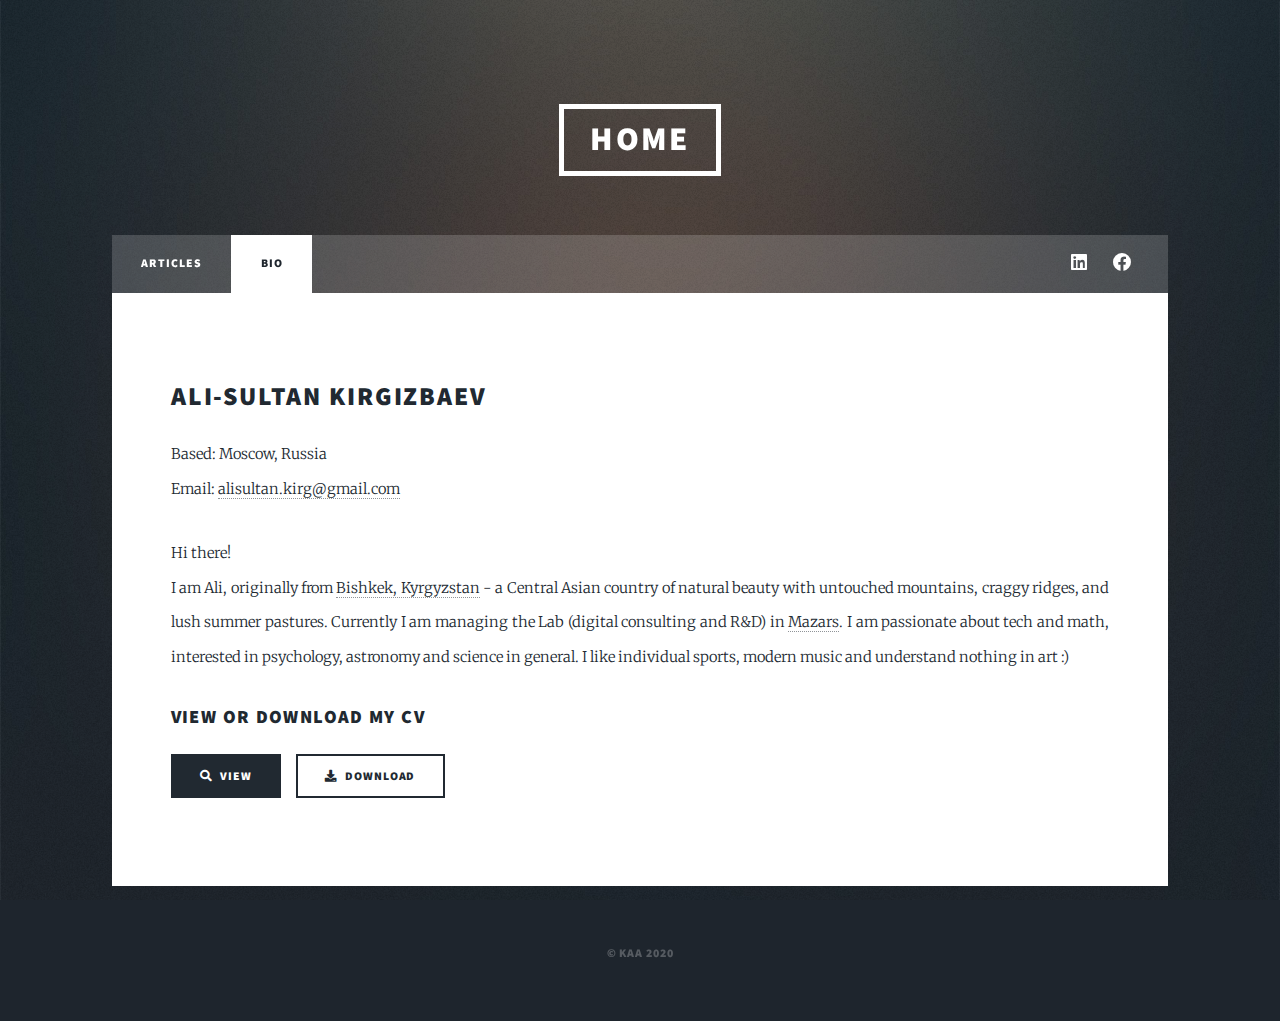
<file: generic.html>
<!DOCTYPE HTML>
<!--
	Massively by HTML5 UP
	html5up.net | @ajlkn
	Free for personal and commercial use under the CCA 3.0 license (html5up.net/license)
-->
<html>
	<head>
		<link rel="icon" href="images/favicon.png">
		<title>Bio - Ali-Sultan's</title>
		<meta charset="utf-8" />
		<meta name="viewport" content="width=device-width, initial-scale=1, user-scalable=no" />
		<link rel="stylesheet" href="assets/css/main.css" />
		<noscript><link rel="stylesheet" href="assets/css/noscript.css" /></noscript>
	</head>
	<body class="is-preload">

		<!-- Wrapper -->
			<div id="wrapper">

				<!-- Header -->
					<header id="header">
						<a href="index.html" class="logo">Home</a>
					</header>

				<!-- Nav -->
					<nav id="nav">
						<ul class="links">
							<li><a href="index.html">ARTICLES</a></li>
							<li class="active"><a href="generic.html">BIO</a></li>
						</ul>
						<ul class="icons">
							<li><a href="https://www.linkedin.com/in/ali-sultan-kirgizbaev/" target="_blank" class="icon brands fa-linkedin"><span class="label">LinkedIn</span></a></li>
							<li><a href="https://www.facebook.com/alisultan.kirg" target="_blank" class="icon brands fa-facebook"><span class="label">Facebook</span></a></li>
						</ul>
					</nav>

				<!-- Main -->
					<div id="main">

						<!-- Post -->
							<section class="post">
								<h2>Ali-Sultan Kirgizbaev</h2>
								<p>Based: Moscow, Russia<br />
								Email: <a href="mailto:alisultan.kirg@gmail.com">alisultan.kirg@gmail.com</a></p>
								
								<p>Hi there!<br />
								I am Ali, originally from <a href="https://www.youtube.com/watch?v=Ywax-BGPJRw&t=100s" target="_blank">Bishkek, Kyrgyzstan</a> - a Central Asian country of natural beauty with untouched mountains, craggy ridges, and lush summer pastures. Currently I am managing the Lab (digital consulting and R&D) in <a href="https://www.mazars.com" target="_blank">Mazars</a>. I am passionate about tech and math, interested in psychology, astronomy and science in general. I like individual sports, modern music and understand nothing in art :) </p>
								<h3>View or download my CV</h3>
								<ul class="actions">
									<li><a href="files/G.CV Ali-Sultan Kirgizbaev.pdf" class="button primary icon solid fa-search" target="_blank">View</a></li>
									<li><a href="files/G.CV Ali-Sultan Kirgizbaev.pdf" class="button icon solid fa-download" download>Download</a></li>
								</ul>
							</section>

					</div>

				<!-- Copyright -->
					<div id="copyright">
						<ul><li>&copy; KAA 2020</li></ul>
					</div>

			</div>

		<!-- Scripts -->
			<script src="assets/js/jquery.min.js"></script>
			<script src="assets/js/jquery.scrollex.min.js"></script>
			<script src="assets/js/jquery.scrolly.min.js"></script>
			<script src="assets/js/browser.min.js"></script>
			<script src="assets/js/breakpoints.min.js"></script>
			<script src="assets/js/util.js"></script>
			<script src="assets/js/main.js"></script>

	</body>
</html>
</file>
<file: assets/css/main.css>
@import url(fontawesome-all.min.css);
@import url("https://fonts.googleapis.com/css?family=Merriweather:300,700,300italic,700italic|Source+Sans+Pro:900");

/*
	Massively by HTML5 UP
	html5up.net | @ajlkn
	Free for personal and commercial use under the CCA 3.0 license (html5up.net/license)
*/

html, body, div, span, applet, object,
iframe, h1, h2, h3, h4, h5, h6, p, blockquote,
pre, a, abbr, acronym, address, big, cite,
code, del, dfn, em, img, ins, kbd, q, s, samp,
small, strike, strong, sub, sup, tt, var, b,
u, i, center, dl, dt, dd, ol, ul, li, fieldset,
form, label, legend, table, caption, tbody,
tfoot, thead, tr, th, td, article, aside,
canvas, details, embed, figure, figcaption,
footer, header, hgroup, menu, nav, output, ruby,
section, summary, time, mark, audio, video {
	margin: 0;
	padding: 0;
	border: 0;
	font-size: 100%;
	font: inherit;
	vertical-align: baseline;}

article, aside, details, figcaption, figure,
footer, header, hgroup, menu, nav, section {
	display: block;}

body {
	line-height: 1;
}

ol, ul {
	list-style: none;
}

blockquote, q {
	quotes: none;
}

	blockquote:before, blockquote:after, q:before, q:after {
		content: '';
		content: none;
	}

table {
	border-collapse: collapse;
	border-spacing: 0;
}

body {
	-webkit-text-size-adjust: none;
}

mark {
	background-color: transparent;
	color: inherit;
}

input::-moz-focus-inner {
	border: 0;
	padding: 0;
}

input, select, textarea {
	-moz-appearance: none;
	-webkit-appearance: none;
	-ms-appearance: none;
	appearance: none;
}

/* Basic */

	@-ms-viewport {
		width: device-width;
	}

	body {
		-ms-overflow-style: scrollbar;
	}

	@media screen and (max-width: 480px) {

		html, body {
			min-width: 320px;
		}

	}

	html {
		box-sizing: border-box;
	}

	*, *:before, *:after {
		box-sizing: inherit;
	}

	body {
		background-color: #1e252d;
	}

		body.is-preload *, body.is-preload *:before, body.is-preload *:after {
			-moz-animation: none !important;
			-webkit-animation: none !important;
			-ms-animation: none !important;
			animation: none !important;
			-moz-transition: none !important;
			-webkit-transition: none !important;
			-ms-transition: none !important;
			transition: none !important;
		}

/* Type */

	html {
		font-size: 16pt;
	}

		@media screen and (max-width: 1680px) {

			html {
				font-size: 12pt;
			}

		}

		@media screen and (max-width: 1280px) {

			html {
				font-size: 11pt;
			}

		}

		@media screen and (max-width: 360px) {

			html {
				font-size: 10pt;
			}

		}

	body {
		color: #212931;
	}

	body, input, select, textarea {
		font-family: "Merriweather", Georgia, serif;
		font-weight: 300;
		font-size: 1rem;
		line-height: 2.375;
	}

	a {
		-moz-transition: color 0.2s ease-in-out, background-color 0.2s ease-in-out, border-color 0.2s ease-in-out, box-shadow 0.2s ease-in-out;
		-webkit-transition: color 0.2s ease-in-out, background-color 0.2s ease-in-out, border-color 0.2s ease-in-out, box-shadow 0.2s ease-in-out;
		-ms-transition: color 0.2s ease-in-out, background-color 0.2s ease-in-out, border-color 0.2s ease-in-out, box-shadow 0.2s ease-in-out;
		transition: color 0.2s ease-in-out, background-color 0.2s ease-in-out, border-color 0.2s ease-in-out, box-shadow 0.2s ease-in-out;
		border-bottom: dotted 1px;
		text-decoration: none;
	}

		a:hover {
			border-bottom-color: transparent;
		}

	strong, b {
		font-weight: 600;
	}

	em, i {
		font-style: italic;
	}

	p {
		text-align: justify;
		margin: 0 0 2rem 0;
	}

	h1, h2, h3, h4, h5, h6 {
		font-family: "Source Sans Pro", Helvetica, sans-serif;
		font-weight: 900;
		line-height: 1.5;
		letter-spacing: 0.075em;
		text-transform: uppercase;
		margin: 0 0 1rem 0;
	}

		h1 a, h2 a, h3 a, h4 a, h5 a, h6 a {
			border-bottom: 0;
			color: inherit;
			text-decoration: none;
		}

	h1 {
		font-size: 4rem;
		line-height: 1.1;
		margin: 0 0 2rem 0;
	}

	h2 {
		font-size: 1.75rem;
		line-height: 1.3;
		margin: 0 0 1.5rem 0;
	}

	h3 {
		font-size: 1.25rem;
		margin: 0 0 1.5rem 0;
	}

	h4 {
		font-size: 1rem;
	}

	h5 {
		font-size: 0.9rem;
	}

	h6 {
		font-size: 0.8rem;
	}

	sub {
		font-size: 0.8rem;
		position: relative;
		top: 0.5rem;
	}

	sup {
		font-size: 0.8rem;
		position: relative;
		top: -0.5rem;
	}

	blockquote {
		border-left: solid 4px;
		font-style: italic;
		margin: 0 0 2rem 0;
		padding: 0.5rem 0 0.5rem 2rem;
	}

	code {
		border: solid 2px;
		font-family: "Courier New", monospace;
		font-size: 1rem;
		margin: 0 0.25rem;
		padding: 0.25rem 0.65rem;
	}

	pre {
		-webkit-overflow-scrolling: touch;
		font-family: "Courier New", monospace;
		font-size: 0.9rem;
		margin: 0 0 2rem 0;
	}

		pre code {
			display: block;
			line-height: 1.75;
			padding: 1rem 1.5rem;
			overflow-x: auto;
		}

	hr {
		border: 0;
		border-bottom: solid 2px;
		margin: 3rem 0;
	}

		hr.major {
			margin: 5rem 0;
		}

	.align-left {
		text-align: left;
	}

	.align-center {
		text-align: center;
	}

	.align-right {
		text-align: right;
	}

	input, select, textarea {
		color: #212931;
	}

	a {
		color: #212931;
		border-bottom-color: rgba(33, 41, 49, 0.5);
	}

		a:hover {
			border-bottom-color: transparent;
			color: #18bfef !important;
		}

	strong, b {
		color: #212931;
	}

	h1, h2, h3, h4, h5, h6 {
		color: #212931;
	}

	blockquote {
		border-left-color: #eeeeee;
	}

	code {
		background: rgba(220, 220, 220, 0.25);
		border-color: #eeeeee;
	}

	hr {
		border-bottom-color: #eeeeee;
	}

/* Row */

	.row {
		display: flex;
		flex-wrap: wrap;
		box-sizing: border-box;
		align-items: stretch;
	}

		.row > * {
			box-sizing: border-box;
		}

		.row.gtr-uniform > * > :last-child {
			margin-bottom: 0;
		}

		.row.aln-left {
			justify-content: flex-start;
		}

		.row.aln-center {
			justify-content: center;
		}

		.row.aln-right {
			justify-content: flex-end;
		}

		.row.aln-top {
			align-items: flex-start;
		}

		.row.aln-middle {
			align-items: center;
		}

		.row.aln-bottom {
			align-items: flex-end;
		}

		.row > .imp {
			order: -1;
		}

		.row > .col-1 {
			width: 8.33333%;
		}

		.row > .off-1 {
			margin-left: 8.33333%;
		}

		.row > .col-2 {
			width: 16.66667%;
		}

		.row > .off-2 {
			margin-left: 16.66667%;
		}

		.row > .col-3 {
			width: 25%;
		}

		.row > .off-3 {
			margin-left: 25%;
		}

		.row > .col-4 {
			width: 33.33333%;
		}

		.row > .off-4 {
			margin-left: 33.33333%;
		}

		.row > .col-5 {
			width: 41.66667%;
		}

		.row > .off-5 {
			margin-left: 41.66667%;
		}

		.row > .col-6 {
			width: 50%;
		}

		.row > .off-6 {
			margin-left: 50%;
		}

		.row > .col-7 {
			width: 58.33333%;
		}

		.row > .off-7 {
			margin-left: 58.33333%;
		}

		.row > .col-8 {
			width: 66.66667%;
		}

		.row > .off-8 {
			margin-left: 66.66667%;
		}

		.row > .col-9 {
			width: 75%;
		}

		.row > .off-9 {
			margin-left: 75%;
		}

		.row > .col-10 {
			width: 83.33333%;
		}

		.row > .off-10 {
			margin-left: 83.33333%;
		}

		.row > .col-11 {
			width: 91.66667%;
		}

		.row > .off-11 {
			margin-left: 91.66667%;
		}

		.row > .col-12 {
			width: 100%;
		}

		.row > .off-12 {
			margin-left: 100%;
		}

		.row.gtr-0 {
			margin-top: 0;
			margin-left: 0rem;
		}

			.row.gtr-0 > * {
				padding: 0 0 0 0rem;
			}

			.row.gtr-0.gtr-uniform {
				margin-top: 0rem;
			}

				.row.gtr-0.gtr-uniform > * {
					padding-top: 0rem;
				}

		.row.gtr-25 {
			margin-top: 0;
			margin-left: -0.375rem;
		}

			.row.gtr-25 > * {
				padding: 0 0 0 0.375rem;
			}

			.row.gtr-25.gtr-uniform {
				margin-top: -0.375rem;
			}

				.row.gtr-25.gtr-uniform > * {
					padding-top: 0.375rem;
				}

		.row.gtr-50 {
			margin-top: 0;
			margin-left: -0.75rem;
		}

			.row.gtr-50 > * {
				padding: 0 0 0 0.75rem;
			}

			.row.gtr-50.gtr-uniform {
				margin-top: -0.75rem;
			}

				.row.gtr-50.gtr-uniform > * {
					padding-top: 0.75rem;
				}

		.row {
			margin-top: 0;
			margin-left: -1.5rem;
		}

			.row > * {
				padding: 0 0 0 1.5rem;
			}

			.row.gtr-uniform {
				margin-top: -1.5rem;
			}

				.row.gtr-uniform > * {
					padding-top: 1.5rem;
				}

		.row.gtr-150 {
			margin-top: 0;
			margin-left: -2.25rem;
		}

			.row.gtr-150 > * {
				padding: 0 0 0 2.25rem;
			}

			.row.gtr-150.gtr-uniform {
				margin-top: -2.25rem;
			}

				.row.gtr-150.gtr-uniform > * {
					padding-top: 2.25rem;
				}

		.row.gtr-200 {
			margin-top: 0;
			margin-left: -3rem;
		}

			.row.gtr-200 > * {
				padding: 0 0 0 3rem;
			}

			.row.gtr-200.gtr-uniform {
				margin-top: -3rem;
			}

				.row.gtr-200.gtr-uniform > * {
					padding-top: 3rem;
				}

		@media screen and (max-width: 1680px) {

			.row {
				display: flex;
				flex-wrap: wrap;
				box-sizing: border-box;
				align-items: stretch;
			}

				.row > * {
					box-sizing: border-box;
				}

				.row.gtr-uniform > * > :last-child {
					margin-bottom: 0;
				}

				.row.aln-left {
					justify-content: flex-start;
				}

				.row.aln-center {
					justify-content: center;
				}

				.row.aln-right {
					justify-content: flex-end;
				}

				.row.aln-top {
					align-items: flex-start;
				}

				.row.aln-middle {
					align-items: center;
				}

				.row.aln-bottom {
					align-items: flex-end;
				}

				.row > .imp-xlarge {
					order: -1;
				}

				.row > .col-1-xlarge {
					width: 8.33333%;
				}

				.row > .off-1-xlarge {
					margin-left: 8.33333%;
				}

				.row > .col-2-xlarge {
					width: 16.66667%;
				}

				.row > .off-2-xlarge {
					margin-left: 16.66667%;
				}

				.row > .col-3-xlarge {
					width: 25%;
				}

				.row > .off-3-xlarge {
					margin-left: 25%;
				}

				.row > .col-4-xlarge {
					width: 33.33333%;
				}

				.row > .off-4-xlarge {
					margin-left: 33.33333%;
				}

				.row > .col-5-xlarge {
					width: 41.66667%;
				}

				.row > .off-5-xlarge {
					margin-left: 41.66667%;
				}

				.row > .col-6-xlarge {
					width: 50%;
				}

				.row > .off-6-xlarge {
					margin-left: 50%;
				}

				.row > .col-7-xlarge {
					width: 58.33333%;
				}

				.row > .off-7-xlarge {
					margin-left: 58.33333%;
				}

				.row > .col-8-xlarge {
					width: 66.66667%;
				}

				.row > .off-8-xlarge {
					margin-left: 66.66667%;
				}

				.row > .col-9-xlarge {
					width: 75%;
				}

				.row > .off-9-xlarge {
					margin-left: 75%;
				}

				.row > .col-10-xlarge {
					width: 83.33333%;
				}

				.row > .off-10-xlarge {
					margin-left: 83.33333%;
				}

				.row > .col-11-xlarge {
					width: 91.66667%;
				}

				.row > .off-11-xlarge {
					margin-left: 91.66667%;
				}

				.row > .col-12-xlarge {
					width: 100%;
				}

				.row > .off-12-xlarge {
					margin-left: 100%;
				}

				.row.gtr-0 {
					margin-top: 0;
					margin-left: 0rem;
				}

					.row.gtr-0 > * {
						padding: 0 0 0 0rem;
					}

					.row.gtr-0.gtr-uniform {
						margin-top: 0rem;
					}

						.row.gtr-0.gtr-uniform > * {
							padding-top: 0rem;
						}

				.row.gtr-25 {
					margin-top: 0;
					margin-left: -0.375rem;
				}

					.row.gtr-25 > * {
						padding: 0 0 0 0.375rem;
					}

					.row.gtr-25.gtr-uniform {
						margin-top: -0.375rem;
					}

						.row.gtr-25.gtr-uniform > * {
							padding-top: 0.375rem;
						}

				.row.gtr-50 {
					margin-top: 0;
					margin-left: -0.75rem;
				}

					.row.gtr-50 > * {
						padding: 0 0 0 0.75rem;
					}

					.row.gtr-50.gtr-uniform {
						margin-top: -0.75rem;
					}

						.row.gtr-50.gtr-uniform > * {
							padding-top: 0.75rem;
						}

				.row {
					margin-top: 0;
					margin-left: -1.5rem;
				}

					.row > * {
						padding: 0 0 0 1.5rem;
					}

					.row.gtr-uniform {
						margin-top: -1.5rem;
					}

						.row.gtr-uniform > * {
							padding-top: 1.5rem;
						}

				.row.gtr-150 {
					margin-top: 0;
					margin-left: -2.25rem;
				}

					.row.gtr-150 > * {
						padding: 0 0 0 2.25rem;
					}

					.row.gtr-150.gtr-uniform {
						margin-top: -2.25rem;
					}

						.row.gtr-150.gtr-uniform > * {
							padding-top: 2.25rem;
						}

				.row.gtr-200 {
					margin-top: 0;
					margin-left: -3rem;
				}

					.row.gtr-200 > * {
						padding: 0 0 0 3rem;
					}

					.row.gtr-200.gtr-uniform {
						margin-top: -3rem;
					}

						.row.gtr-200.gtr-uniform > * {
							padding-top: 3rem;
						}

		}

		@media screen and (max-width: 1280px) {

			.row {
				display: flex;
				flex-wrap: wrap;
				box-sizing: border-box;
				align-items: stretch;
			}

				.row > * {
					box-sizing: border-box;
				}

				.row.gtr-uniform > * > :last-child {
					margin-bottom: 0;
				}

				.row.aln-left {
					justify-content: flex-start;
				}

				.row.aln-center {
					justify-content: center;
				}

				.row.aln-right {
					justify-content: flex-end;
				}

				.row.aln-top {
					align-items: flex-start;
				}

				.row.aln-middle {
					align-items: center;
				}

				.row.aln-bottom {
					align-items: flex-end;
				}

				.row > .imp-large {
					order: -1;
				}

				.row > .col-1-large {
					width: 8.33333%;
				}

				.row > .off-1-large {
					margin-left: 8.33333%;
				}

				.row > .col-2-large {
					width: 16.66667%;
				}

				.row > .off-2-large {
					margin-left: 16.66667%;
				}

				.row > .col-3-large {
					width: 25%;
				}

				.row > .off-3-large {
					margin-left: 25%;
				}

				.row > .col-4-large {
					width: 33.33333%;
				}

				.row > .off-4-large {
					margin-left: 33.33333%;
				}

				.row > .col-5-large {
					width: 41.66667%;
				}

				.row > .off-5-large {
					margin-left: 41.66667%;
				}

				.row > .col-6-large {
					width: 50%;
				}

				.row > .off-6-large {
					margin-left: 50%;
				}

				.row > .col-7-large {
					width: 58.33333%;
				}

				.row > .off-7-large {
					margin-left: 58.33333%;
				}

				.row > .col-8-large {
					width: 66.66667%;
				}

				.row > .off-8-large {
					margin-left: 66.66667%;
				}

				.row > .col-9-large {
					width: 75%;
				}

				.row > .off-9-large {
					margin-left: 75%;
				}

				.row > .col-10-large {
					width: 83.33333%;
				}

				.row > .off-10-large {
					margin-left: 83.33333%;
				}

				.row > .col-11-large {
					width: 91.66667%;
				}

				.row > .off-11-large {
					margin-left: 91.66667%;
				}

				.row > .col-12-large {
					width: 100%;
				}

				.row > .off-12-large {
					margin-left: 100%;
				}

				.row.gtr-0 {
					margin-top: 0;
					margin-left: 0rem;
				}

					.row.gtr-0 > * {
						padding: 0 0 0 0rem;
					}

					.row.gtr-0.gtr-uniform {
						margin-top: 0rem;
					}

						.row.gtr-0.gtr-uniform > * {
							padding-top: 0rem;
						}

				.row.gtr-25 {
					margin-top: 0;
					margin-left: -0.375rem;
				}

					.row.gtr-25 > * {
						padding: 0 0 0 0.375rem;
					}

					.row.gtr-25.gtr-uniform {
						margin-top: -0.375rem;
					}

						.row.gtr-25.gtr-uniform > * {
							padding-top: 0.375rem;
						}

				.row.gtr-50 {
					margin-top: 0;
					margin-left: -0.75rem;
				}

					.row.gtr-50 > * {
						padding: 0 0 0 0.75rem;
					}

					.row.gtr-50.gtr-uniform {
						margin-top: -0.75rem;
					}

						.row.gtr-50.gtr-uniform > * {
							padding-top: 0.75rem;
						}

				.row {
					margin-top: 0;
					margin-left: -1.5rem;
				}

					.row > * {
						padding: 0 0 0 1.5rem;
					}

					.row.gtr-uniform {
						margin-top: -1.5rem;
					}

						.row.gtr-uniform > * {
							padding-top: 1.5rem;
						}

				.row.gtr-150 {
					margin-top: 0;
					margin-left: -2.25rem;
				}

					.row.gtr-150 > * {
						padding: 0 0 0 2.25rem;
					}

					.row.gtr-150.gtr-uniform {
						margin-top: -2.25rem;
					}

						.row.gtr-150.gtr-uniform > * {
							padding-top: 2.25rem;
						}

				.row.gtr-200 {
					margin-top: 0;
					margin-left: -3rem;
				}

					.row.gtr-200 > * {
						padding: 0 0 0 3rem;
					}

					.row.gtr-200.gtr-uniform {
						margin-top: -3rem;
					}

						.row.gtr-200.gtr-uniform > * {
							padding-top: 3rem;
						}

		}

		@media screen and (max-width: 980px) {

			.row {
				display: flex;
				flex-wrap: wrap;
				box-sizing: border-box;
				align-items: stretch;
			}

				.row > * {
					box-sizing: border-box;
				}

				.row.gtr-uniform > * > :last-child {
					margin-bottom: 0;
				}

				.row.aln-left {
					justify-content: flex-start;
				}

				.row.aln-center {
					justify-content: center;
				}

				.row.aln-right {
					justify-content: flex-end;
				}

				.row.aln-top {
					align-items: flex-start;
				}

				.row.aln-middle {
					align-items: center;
				}

				.row.aln-bottom {
					align-items: flex-end;
				}

				.row > .imp-medium {
					order: -1;
				}

				.row > .col-1-medium {
					width: 8.33333%;
				}

				.row > .off-1-medium {
					margin-left: 8.33333%;
				}

				.row > .col-2-medium {
					width: 16.66667%;
				}

				.row > .off-2-medium {
					margin-left: 16.66667%;
				}

				.row > .col-3-medium {
					width: 25%;
				}

				.row > .off-3-medium {
					margin-left: 25%;
				}

				.row > .col-4-medium {
					width: 33.33333%;
				}

				.row > .off-4-medium {
					margin-left: 33.33333%;
				}

				.row > .col-5-medium {
					width: 41.66667%;
				}

				.row > .off-5-medium {
					margin-left: 41.66667%;
				}

				.row > .col-6-medium {
					width: 50%;
				}

				.row > .off-6-medium {
					margin-left: 50%;
				}

				.row > .col-7-medium {
					width: 58.33333%;
				}

				.row > .off-7-medium {
					margin-left: 58.33333%;
				}

				.row > .col-8-medium {
					width: 66.66667%;
				}

				.row > .off-8-medium {
					margin-left: 66.66667%;
				}

				.row > .col-9-medium {
					width: 75%;
				}

				.row > .off-9-medium {
					margin-left: 75%;
				}

				.row > .col-10-medium {
					width: 83.33333%;
				}

				.row > .off-10-medium {
					margin-left: 83.33333%;
				}

				.row > .col-11-medium {
					width: 91.66667%;
				}

				.row > .off-11-medium {
					margin-left: 91.66667%;
				}

				.row > .col-12-medium {
					width: 100%;
				}

				.row > .off-12-medium {
					margin-left: 100%;
				}

				.row.gtr-0 {
					margin-top: 0;
					margin-left: 0rem;
				}

					.row.gtr-0 > * {
						padding: 0 0 0 0rem;
					}

					.row.gtr-0.gtr-uniform {
						margin-top: 0rem;
					}

						.row.gtr-0.gtr-uniform > * {
							padding-top: 0rem;
						}

				.row.gtr-25 {
					margin-top: 0;
					margin-left: -0.375rem;
				}

					.row.gtr-25 > * {
						padding: 0 0 0 0.375rem;
					}

					.row.gtr-25.gtr-uniform {
						margin-top: -0.375rem;
					}

						.row.gtr-25.gtr-uniform > * {
							padding-top: 0.375rem;
						}

				.row.gtr-50 {
					margin-top: 0;
					margin-left: -0.75rem;
				}

					.row.gtr-50 > * {
						padding: 0 0 0 0.75rem;
					}

					.row.gtr-50.gtr-uniform {
						margin-top: -0.75rem;
					}

						.row.gtr-50.gtr-uniform > * {
							padding-top: 0.75rem;
						}

				.row {
					margin-top: 0;
					margin-left: -1.5rem;
				}

					.row > * {
						padding: 0 0 0 1.5rem;
					}

					.row.gtr-uniform {
						margin-top: -1.5rem;
					}

						.row.gtr-uniform > * {
							padding-top: 1.5rem;
						}

				.row.gtr-150 {
					margin-top: 0;
					margin-left: -2.25rem;
				}

					.row.gtr-150 > * {
						padding: 0 0 0 2.25rem;
					}

					.row.gtr-150.gtr-uniform {
						margin-top: -2.25rem;
					}

						.row.gtr-150.gtr-uniform > * {
							padding-top: 2.25rem;
						}

				.row.gtr-200 {
					margin-top: 0;
					margin-left: -3rem;
				}

					.row.gtr-200 > * {
						padding: 0 0 0 3rem;
					}

					.row.gtr-200.gtr-uniform {
						margin-top: -3rem;
					}

						.row.gtr-200.gtr-uniform > * {
							padding-top: 3rem;
						}

		}

		@media screen and (max-width: 736px) {

			.row {
				display: flex;
				flex-wrap: wrap;
				box-sizing: border-box;
				align-items: stretch;
			}

				.row > * {
					box-sizing: border-box;
				}

				.row.gtr-uniform > * > :last-child {
					margin-bottom: 0;
				}

				.row.aln-left {
					justify-content: flex-start;
				}

				.row.aln-center {
					justify-content: center;
				}

				.row.aln-right {
					justify-content: flex-end;
				}

				.row.aln-top {
					align-items: flex-start;
				}

				.row.aln-middle {
					align-items: center;
				}

				.row.aln-bottom {
					align-items: flex-end;
				}

				.row > .imp-small {
					order: -1;
				}

				.row > .col-1-small {
					width: 8.33333%;
				}

				.row > .off-1-small {
					margin-left: 8.33333%;
				}

				.row > .col-2-small {
					width: 16.66667%;
				}

				.row > .off-2-small {
					margin-left: 16.66667%;
				}

				.row > .col-3-small {
					width: 25%;
				}

				.row > .off-3-small {
					margin-left: 25%;
				}

				.row > .col-4-small {
					width: 33.33333%;
				}

				.row > .off-4-small {
					margin-left: 33.33333%;
				}

				.row > .col-5-small {
					width: 41.66667%;
				}

				.row > .off-5-small {
					margin-left: 41.66667%;
				}

				.row > .col-6-small {
					width: 50%;
				}

				.row > .off-6-small {
					margin-left: 50%;
				}

				.row > .col-7-small {
					width: 58.33333%;
				}

				.row > .off-7-small {
					margin-left: 58.33333%;
				}

				.row > .col-8-small {
					width: 66.66667%;
				}

				.row > .off-8-small {
					margin-left: 66.66667%;
				}

				.row > .col-9-small {
					width: 75%;
				}

				.row > .off-9-small {
					margin-left: 75%;
				}

				.row > .col-10-small {
					width: 83.33333%;
				}

				.row > .off-10-small {
					margin-left: 83.33333%;
				}

				.row > .col-11-small {
					width: 91.66667%;
				}

				.row > .off-11-small {
					margin-left: 91.66667%;
				}

				.row > .col-12-small {
					width: 100%;
				}

				.row > .off-12-small {
					margin-left: 100%;
				}

				.row.gtr-0 {
					margin-top: 0;
					margin-left: 0rem;
				}

					.row.gtr-0 > * {
						padding: 0 0 0 0rem;
					}

					.row.gtr-0.gtr-uniform {
						margin-top: 0rem;
					}

						.row.gtr-0.gtr-uniform > * {
							padding-top: 0rem;
						}

				.row.gtr-25 {
					margin-top: 0;
					margin-left: -0.375rem;
				}

					.row.gtr-25 > * {
						padding: 0 0 0 0.375rem;
					}

					.row.gtr-25.gtr-uniform {
						margin-top: -0.375rem;
					}

						.row.gtr-25.gtr-uniform > * {
							padding-top: 0.375rem;
						}

				.row.gtr-50 {
					margin-top: 0;
					margin-left: -0.75rem;
				}

					.row.gtr-50 > * {
						padding: 0 0 0 0.75rem;
					}

					.row.gtr-50.gtr-uniform {
						margin-top: -0.75rem;
					}

						.row.gtr-50.gtr-uniform > * {
							padding-top: 0.75rem;
						}

				.row {
					margin-top: 0;
					margin-left: -1.5rem;
				}

					.row > * {
						padding: 0 0 0 1.5rem;
					}

					.row.gtr-uniform {
						margin-top: -1.5rem;
					}

						.row.gtr-uniform > * {
							padding-top: 1.5rem;
						}

				.row.gtr-150 {
					margin-top: 0;
					margin-left: -2.25rem;
				}

					.row.gtr-150 > * {
						padding: 0 0 0 2.25rem;
					}

					.row.gtr-150.gtr-uniform {
						margin-top: -2.25rem;
					}

						.row.gtr-150.gtr-uniform > * {
							padding-top: 2.25rem;
						}

				.row.gtr-200 {
					margin-top: 0;
					margin-left: -3rem;
				}

					.row.gtr-200 > * {
						padding: 0 0 0 3rem;
					}

					.row.gtr-200.gtr-uniform {
						margin-top: -3rem;
					}

						.row.gtr-200.gtr-uniform > * {
							padding-top: 3rem;
						}

		}

		@media screen and (max-width: 480px) {

			.row {
				display: flex;
				flex-wrap: wrap;
				box-sizing: border-box;
				align-items: stretch;
			}

				.row > * {
					box-sizing: border-box;
				}

				.row.gtr-uniform > * > :last-child {
					margin-bottom: 0;
				}

				.row.aln-left {
					justify-content: flex-start;
				}

				.row.aln-center {
					justify-content: center;
				}

				.row.aln-right {
					justify-content: flex-end;
				}

				.row.aln-top {
					align-items: flex-start;
				}

				.row.aln-middle {
					align-items: center;
				}

				.row.aln-bottom {
					align-items: flex-end;
				}

				.row > .imp-xsmall {
					order: -1;
				}

				.row > .col-1-xsmall {
					width: 8.33333%;
				}

				.row > .off-1-xsmall {
					margin-left: 8.33333%;
				}

				.row > .col-2-xsmall {
					width: 16.66667%;
				}

				.row > .off-2-xsmall {
					margin-left: 16.66667%;
				}

				.row > .col-3-xsmall {
					width: 25%;
				}

				.row > .off-3-xsmall {
					margin-left: 25%;
				}

				.row > .col-4-xsmall {
					width: 33.33333%;
				}

				.row > .off-4-xsmall {
					margin-left: 33.33333%;
				}

				.row > .col-5-xsmall {
					width: 41.66667%;
				}

				.row > .off-5-xsmall {
					margin-left: 41.66667%;
				}

				.row > .col-6-xsmall {
					width: 50%;
				}

				.row > .off-6-xsmall {
					margin-left: 50%;
				}

				.row > .col-7-xsmall {
					width: 58.33333%;
				}

				.row > .off-7-xsmall {
					margin-left: 58.33333%;
				}

				.row > .col-8-xsmall {
					width: 66.66667%;
				}

				.row > .off-8-xsmall {
					margin-left: 66.66667%;
				}

				.row > .col-9-xsmall {
					width: 75%;
				}

				.row > .off-9-xsmall {
					margin-left: 75%;
				}

				.row > .col-10-xsmall {
					width: 83.33333%;
				}

				.row > .off-10-xsmall {
					margin-left: 83.33333%;
				}

				.row > .col-11-xsmall {
					width: 91.66667%;
				}

				.row > .off-11-xsmall {
					margin-left: 91.66667%;
				}

				.row > .col-12-xsmall {
					width: 100%;
				}

				.row > .off-12-xsmall {
					margin-left: 100%;
				}

				.row.gtr-0 {
					margin-top: 0;
					margin-left: 0rem;
				}

					.row.gtr-0 > * {
						padding: 0 0 0 0rem;
					}

					.row.gtr-0.gtr-uniform {
						margin-top: 0rem;
					}

						.row.gtr-0.gtr-uniform > * {
							padding-top: 0rem;
						}

				.row.gtr-25 {
					margin-top: 0;
					margin-left: -0.375rem;
				}

					.row.gtr-25 > * {
						padding: 0 0 0 0.375rem;
					}

					.row.gtr-25.gtr-uniform {
						margin-top: -0.375rem;
					}

						.row.gtr-25.gtr-uniform > * {
							padding-top: 0.375rem;
						}

				.row.gtr-50 {
					margin-top: 0;
					margin-left: -0.75rem;
				}

					.row.gtr-50 > * {
						padding: 0 0 0 0.75rem;
					}

					.row.gtr-50.gtr-uniform {
						margin-top: -0.75rem;
					}

						.row.gtr-50.gtr-uniform > * {
							padding-top: 0.75rem;
						}

				.row {
					margin-top: 0;
					margin-left: -1.5rem;
				}

					.row > * {
						padding: 0 0 0 1.5rem;
					}

					.row.gtr-uniform {
						margin-top: -1.5rem;
					}

						.row.gtr-uniform > * {
							padding-top: 1.5rem;
						}

				.row.gtr-150 {
					margin-top: 0;
					margin-left: -2.25rem;
				}

					.row.gtr-150 > * {
						padding: 0 0 0 2.25rem;
					}

					.row.gtr-150.gtr-uniform {
						margin-top: -2.25rem;
					}

						.row.gtr-150.gtr-uniform > * {
							padding-top: 2.25rem;
						}

				.row.gtr-200 {
					margin-top: 0;
					margin-left: -3rem;
				}

					.row.gtr-200 > * {
						padding: 0 0 0 3rem;
					}

					.row.gtr-200.gtr-uniform {
						margin-top: -3rem;
					}

						.row.gtr-200.gtr-uniform > * {
							padding-top: 3rem;
						}

		}

		@media screen and (max-width: 360px) {

			.row {
				display: flex;
				flex-wrap: wrap;
				box-sizing: border-box;
				align-items: stretch;
			}

				.row > * {
					box-sizing: border-box;
				}

				.row.gtr-uniform > * > :last-child {
					margin-bottom: 0;
				}

				.row.aln-left {
					justify-content: flex-start;
				}

				.row.aln-center {
					justify-content: center;
				}

				.row.aln-right {
					justify-content: flex-end;
				}

				.row.aln-top {
					align-items: flex-start;
				}

				.row.aln-middle {
					align-items: center;
				}

				.row.aln-bottom {
					align-items: flex-end;
				}

				.row > .imp-xxsmall {
					order: -1;
				}

				.row > .col-1-xxsmall {
					width: 8.33333%;
				}

				.row > .off-1-xxsmall {
					margin-left: 8.33333%;
				}

				.row > .col-2-xxsmall {
					width: 16.66667%;
				}

				.row > .off-2-xxsmall {
					margin-left: 16.66667%;
				}

				.row > .col-3-xxsmall {
					width: 25%;
				}

				.row > .off-3-xxsmall {
					margin-left: 25%;
				}

				.row > .col-4-xxsmall {
					width: 33.33333%;
				}

				.row > .off-4-xxsmall {
					margin-left: 33.33333%;
				}

				.row > .col-5-xxsmall {
					width: 41.66667%;
				}

				.row > .off-5-xxsmall {
					margin-left: 41.66667%;
				}

				.row > .col-6-xxsmall {
					width: 50%;
				}

				.row > .off-6-xxsmall {
					margin-left: 50%;
				}

				.row > .col-7-xxsmall {
					width: 58.33333%;
				}

				.row > .off-7-xxsmall {
					margin-left: 58.33333%;
				}

				.row > .col-8-xxsmall {
					width: 66.66667%;
				}

				.row > .off-8-xxsmall {
					margin-left: 66.66667%;
				}

				.row > .col-9-xxsmall {
					width: 75%;
				}

				.row > .off-9-xxsmall {
					margin-left: 75%;
				}

				.row > .col-10-xxsmall {
					width: 83.33333%;
				}

				.row > .off-10-xxsmall {
					margin-left: 83.33333%;
				}

				.row > .col-11-xxsmall {
					width: 91.66667%;
				}

				.row > .off-11-xxsmall {
					margin-left: 91.66667%;
				}

				.row > .col-12-xxsmall {
					width: 100%;
				}

				.row > .off-12-xxsmall {
					margin-left: 100%;
				}

				.row.gtr-0 {
					margin-top: 0;
					margin-left: 0rem;
				}

					.row.gtr-0 > * {
						padding: 0 0 0 0rem;
					}

					.row.gtr-0.gtr-uniform {
						margin-top: 0rem;
					}

						.row.gtr-0.gtr-uniform > * {
							padding-top: 0rem;
						}

				.row.gtr-25 {
					margin-top: 0;
					margin-left: -0.375rem;
				}

					.row.gtr-25 > * {
						padding: 0 0 0 0.375rem;
					}

					.row.gtr-25.gtr-uniform {
						margin-top: -0.375rem;
					}

						.row.gtr-25.gtr-uniform > * {
							padding-top: 0.375rem;
						}

				.row.gtr-50 {
					margin-top: 0;
					margin-left: -0.75rem;
				}

					.row.gtr-50 > * {
						padding: 0 0 0 0.75rem;
					}

					.row.gtr-50.gtr-uniform {
						margin-top: -0.75rem;
					}

						.row.gtr-50.gtr-uniform > * {
							padding-top: 0.75rem;
						}

				.row {
					margin-top: 0;
					margin-left: -1.5rem;
				}

					.row > * {
						padding: 0 0 0 1.5rem;
					}

					.row.gtr-uniform {
						margin-top: -1.5rem;
					}

						.row.gtr-uniform > * {
							padding-top: 1.5rem;
						}

				.row.gtr-150 {
					margin-top: 0;
					margin-left: -2.25rem;
				}

					.row.gtr-150 > * {
						padding: 0 0 0 2.25rem;
					}

					.row.gtr-150.gtr-uniform {
						margin-top: -2.25rem;
					}

						.row.gtr-150.gtr-uniform > * {
							padding-top: 2.25rem;
						}

				.row.gtr-200 {
					margin-top: 0;
					margin-left: -3rem;
				}

					.row.gtr-200 > * {
						padding: 0 0 0 3rem;
					}

					.row.gtr-200.gtr-uniform {
						margin-top: -3rem;
					}

						.row.gtr-200.gtr-uniform > * {
							padding-top: 3rem;
						}

		}

/* Box */

	.box {
		border: solid 2px;
		margin-bottom: 2rem;
		padding: 1.5rem;
	}

		.box > :last-child,
		.box > :last-child > :last-child,
		.box > :last-child > :last-child > :last-child {
			margin-bottom: 0;
		}

		.box.alt {
			border: 0;
			border-radius: 0;
			padding: 0;
		}

	.box {
		border-color: #eeeeee;
	}

/* Button */

	input[type="submit"],
	input[type="reset"],
	input[type="button"],
	button,
	.button {
		-moz-appearance: none;
		-webkit-appearance: none;
		-ms-appearance: none;
		appearance: none;
		-moz-transition: background-color 0.2s ease-in-out, box-shadow 0.2s ease-in-out, color 0.2s ease-in-out;
		-webkit-transition: background-color 0.2s ease-in-out, box-shadow 0.2s ease-in-out, color 0.2s ease-in-out;
		-ms-transition: background-color 0.2s ease-in-out, box-shadow 0.2s ease-in-out, color 0.2s ease-in-out;
		transition: background-color 0.2s ease-in-out, box-shadow 0.2s ease-in-out, color 0.2s ease-in-out;
		border: 0;
		border-radius: 0;
		cursor: pointer;
		display: inline-block;
		font-family: "Source Sans Pro", Helvetica, sans-serif;
		font-size: 0.8rem;
		font-weight: 900;
		letter-spacing: 0.075em;
		height: 3rem;
		line-height: 3rem;
		padding: 0 2rem;
		text-align: center;
		text-decoration: none;
		text-transform: uppercase;
		white-space: nowrap;
	}

		input[type="submit"].icon:before,
		input[type="reset"].icon:before,
		input[type="button"].icon:before,
		button.icon:before,
		.button.icon:before {
			margin-right: 0.5rem;
		}

		input[type="submit"].icon.solo,
		input[type="reset"].icon.solo,
		input[type="button"].icon.solo,
		button.icon.solo,
		.button.icon.solo {
			position: relative;
			width: 4rem;
			height: 4rem;
			line-height: 4rem;
			border-radius: 4rem;
			text-indent: 4rem;
			overflow: hidden;
			padding: 0;
			white-space: nowrap;
		}

			input[type="submit"].icon.solo:before,
			input[type="reset"].icon.solo:before,
			input[type="button"].icon.solo:before,
			button.icon.solo:before,
			.button.icon.solo:before {
				position: absolute;
				display: block;
				top: 0;
				left: 0;
				width: inherit;
				height: inherit;
				line-height: inherit;
				font-size: 1.25rem;
				margin-right: 0;
				text-align: center;
				text-indent: 0;
			}

		input[type="submit"].fit,
		input[type="reset"].fit,
		input[type="button"].fit,
		button.fit,
		.button.fit {
			width: 100%;
		}

		input[type="submit"].small,
		input[type="reset"].small,
		input[type="button"].small,
		button.small,
		.button.small {
			font-size: 0.7rem;
			height: 2.5rem;
			line-height: 2.5rem;
			padding: 0 1.5rem;
		}

		input[type="submit"].large,
		input[type="reset"].large,
		input[type="button"].large,
		button.large,
		.button.large {
			font-size: 0.9rem;
			height: 3.5rem;
			line-height: 3.5rem;
			padding: 0 2.75rem;
		}

		@media screen and (max-width: 980px) {

			input[type="submit"],
			input[type="reset"],
			input[type="button"],
			button,
			.button {
				font-size: 0.9rem;
				height: 3.25rem;
				line-height: 3.25rem;
			}

				input[type="submit"].large,
				input[type="reset"].large,
				input[type="button"].large,
				button.large,
				.button.large {
					font-size: 1rem;
					height: 3.75rem;
					line-height: 3.75rem;
				}

		}

		input[type="submit"].disabled, input[type="submit"]:disabled,
		input[type="reset"].disabled,
		input[type="reset"]:disabled,
		input[type="button"].disabled,
		input[type="button"]:disabled,
		button.disabled,
		button:disabled,
		.button.disabled,
		.button:disabled {
			pointer-events: none;
			opacity: 0.25;
		}

	input[type="submit"],
	input[type="reset"],
	input[type="button"],
	button,
	.button {
		background-color: transparent;
		box-shadow: inset 0 0 0 2px #212931;
		color: #212931 !important;
	}

		input[type="submit"]:hover,
		input[type="reset"]:hover,
		input[type="button"]:hover,
		button:hover,
		.button:hover {
			box-shadow: inset 0 0 0 2px #18bfef;
			color: #18bfef !important;
		}

		input[type="submit"].primary,
		input[type="reset"].primary,
		input[type="button"].primary,
		button.primary,
		.button.primary {
			background-color: #212931;
			box-shadow: none;
			color: #ffffff !important;
		}

			input[type="submit"].primary:hover,
			input[type="reset"].primary:hover,
			input[type="button"].primary:hover,
			button.primary:hover,
			.button.primary:hover {
				background-color: #18bfef;
			}

/* Form */

	form {
		margin: 0 0 2rem 0;
	}

		form > :last-child {
			margin-bottom: 0;
		}

		form > .fields {
			display: -moz-flex;
			display: -webkit-flex;
			display: -ms-flex;
			display: flex;
			-moz-flex-wrap: wrap;
			-webkit-flex-wrap: wrap;
			-ms-flex-wrap: wrap;
			flex-wrap: wrap;
			width: calc(100% + 3rem);
			margin: -1.5rem 0 2rem -1.5rem;
		}

			form > .fields > .field {
				-moz-flex-grow: 0;
				-webkit-flex-grow: 0;
				-ms-flex-grow: 0;
				flex-grow: 0;
				-moz-flex-shrink: 0;
				-webkit-flex-shrink: 0;
				-ms-flex-shrink: 0;
				flex-shrink: 0;
				padding: 1.5rem 0 0 1.5rem;
				width: calc(100% - 1.5rem);
			}

				form > .fields > .field.half {
					width: calc(50% - 0.75rem);
				}

				form > .fields > .field.third {
					width: calc(100%/3 - 0.5rem);
				}

				form > .fields > .field.quarter {
					width: calc(25% - 0.375rem);
				}

		@media screen and (max-width: 480px) {

			form > .fields {
				width: calc(100% + 3rem);
				margin: -1.5rem 0 2rem -1.5rem;
			}

				form > .fields > .field {
					padding: 1.5rem 0 0 1.5rem;
					width: calc(100% - 1.5rem);
				}

					form > .fields > .field.half {
						width: calc(100% - 1.5rem);
					}

					form > .fields > .field.third {
						width: calc(100% - 1.5rem);
					}

					form > .fields > .field.quarter {
						width: calc(100% - 1.5rem);
					}

		}

	label {
		display: block;
		font-family: "Source Sans Pro", Helvetica, sans-serif;
		font-weight: 900;
		line-height: 1.5;
		letter-spacing: 0.075em;
		font-size: 0.8rem;
		text-transform: uppercase;
		margin: 0 0 0.75rem 0;
	}

		@media screen and (max-width: 980px) {

			label {
				font-size: 0.9rem;
			}

		}

	input[type="text"],
	input[type="password"],
	input[type="email"],
	select,
	textarea {
		-moz-appearance: none;
		-webkit-appearance: none;
		-ms-appearance: none;
		appearance: none;
		background: transparent;
		border-radius: 0;
		border: solid 2px;
		color: inherit;
		display: block;
		outline: 0;
		padding: 0 1rem;
		text-decoration: none;
		width: 100%;
	}

		input[type="text"]:invalid,
		input[type="password"]:invalid,
		input[type="email"]:invalid,
		select:invalid,
		textarea:invalid {
			box-shadow: none;
		}

	select {
		background-size: 1.25rem;
		background-repeat: no-repeat;
		background-position: calc(100% - 1rem) center;
		height: 3rem;
		padding-right: 3rem;
		text-overflow: ellipsis;
	}

		select:focus::-ms-value {
			background-color: transparent;
		}

		select::-ms-expand {
			display: none;
		}

	input[type="text"],
	input[type="password"],
	input[type="email"],
	select {
		height: 3rem;
	}

	textarea {
		padding: 0.75rem 1rem;
	}

	input[type="checkbox"],
	input[type="radio"] {
		-moz-appearance: none;
		-webkit-appearance: none;
		-ms-appearance: none;
		appearance: none;
		display: block;
		float: left;
		margin-right: -2rem;
		opacity: 0;
		width: 1rem;
		z-index: -1;
	}

		input[type="checkbox"] + label,
		input[type="radio"] + label {
			text-decoration: none;
			cursor: pointer;
			display: inline-block;
			font-size: 1rem;
			letter-spacing: 0;
			font-family: "Merriweather", Georgia, serif;
			text-transform: none;
			font-weight: 300;
			padding-left: 2.8rem;
			padding-right: 1rem;
			position: relative;
		}

			input[type="checkbox"] + label:before,
			input[type="radio"] + label:before {
				-moz-osx-font-smoothing: grayscale;
				-webkit-font-smoothing: antialiased;
				display: inline-block;
				font-style: normal;
				font-variant: normal;
				text-rendering: auto;
				line-height: 1;
				text-transform: none !important;
				font-family: 'Font Awesome 5 Free';
				font-weight: 900;
			}

			input[type="checkbox"] + label:before,
			input[type="radio"] + label:before {
				border-radius: 0;
				border: solid 2px;
				content: '';
				display: inline-block;
				font-size: 0.8rem;
				height: 1.8rem;
				left: 0;
				line-height: 1.65rem;
				position: absolute;
				text-align: center;
				top: -0.125rem;
				width: 1.8rem;
			}

		input[type="checkbox"]:checked + label:before,
		input[type="radio"]:checked + label:before {
			content: '\f00c';
		}

	input[type="checkbox"] + label:before {
		border-radius: 0;
	}

	input[type="radio"] + label:before {
		border-radius: 100%;
	}

	::-webkit-input-placeholder {
		opacity: 1.0;
	}

	:-moz-placeholder {
		opacity: 1.0;
	}

	::-moz-placeholder {
		opacity: 1.0;
	}

	:-ms-input-placeholder {
		opacity: 1.0;
	}

	label {
		color: #212931;
	}

	input[type="text"],
	input[type="password"],
	input[type="email"],
	select,
	textarea {
		border-color: #eeeeee;
	}

		input[type="text"]:focus,
		input[type="password"]:focus,
		input[type="email"]:focus,
		select:focus,
		textarea:focus {
			border-color: #18bfef;
		}

	select {
		background-image: url("data:image/svg+xml;charset=utf8,%3Csvg xmlns='http://www.w3.org/2000/svg' width='40' height='40' preserveAspectRatio='none' viewBox='0 0 40 40'%3E%3Cpath d='M9.4,12.3l10.4,10.4l10.4-10.4c0.2-0.2,0.5-0.4,0.9-0.4c0.3,0,0.6,0.1,0.9,0.4l3.3,3.3c0.2,0.2,0.4,0.5,0.4,0.9 c0,0.4-0.1,0.6-0.4,0.9L20.7,31.9c-0.2,0.2-0.5,0.4-0.9,0.4c-0.3,0-0.6-0.1-0.9-0.4L4.3,17.3c-0.2-0.2-0.4-0.5-0.4-0.9 c0-0.4,0.1-0.6,0.4-0.9l3.3-3.3c0.2-0.2,0.5-0.4,0.9-0.4S9.1,12.1,9.4,12.3z' fill='%23eeeeee' /%3E%3C/svg%3E");
	}

		select option {
			background-color: #ffffff;
			color: #212931;
		}

	.select-wrapper:before {
		color: #eeeeee;
	}

	input[type="checkbox"] + label,
	input[type="radio"] + label {
		color: #212931;
	}

		input[type="checkbox"] + label:before,
		input[type="radio"] + label:before {
			border-color: #eeeeee;
		}

	input[type="checkbox"]:checked + label:before,
	input[type="radio"]:checked + label:before {
		background-color: #212931;
		border-color: #212931;
		color: #ffffff;
	}

	input[type="checkbox"]:focus + label:before,
	input[type="radio"]:focus + label:before {
		border-color: #18bfef;
	}

	::-webkit-input-placeholder {
		color: #909498 !important;
	}

	:-moz-placeholder {
		color: #909498 !important;
	}

	::-moz-placeholder {
		color: #909498 !important;
	}

	:-ms-input-placeholder {
		color: #909498 !important;
	}

	.formerize-placeholder {
		color: #909498 !important;
	}

/* Icon */

	.icon {
		text-decoration: none;
		border-bottom: none;
		position: relative;
	}

		.icon:before {
			-moz-osx-font-smoothing: grayscale;
			-webkit-font-smoothing: antialiased;
			display: inline-block;
			font-style: normal;
			font-variant: normal;
			text-rendering: auto;
			line-height: 1;
			text-transform: none !important;
			font-family: 'Font Awesome 5 Free';
			font-weight: 400;
		}

		.icon > .label {
			display: none;
		}

		.icon:before {
			line-height: inherit;
		}

		.icon.solid:before {
			font-weight: 900;
		}

		.icon.brands:before {
			font-family: 'Font Awesome 5 Brands';
		}

/* Image */

	.image {
		border: 0;
		display: inline-block;
		position: relative;
	}

		.image img {
			display: block;
		}

		.image.left, .image.right {
			max-width: 40%;
		}

			.image.left img, .image.right img {
				width: 100%;
			}

		.image.left {
			float: left;
			margin: 0 2rem 2rem 0;
			top: 0.75rem;
		}

		.image.right {
			float: right;
			margin: 0 0 2rem 2rem;
			top: 0.75rem;
		}

		.image.fit {
			display: block;
			margin: 2.5rem 0;
			width: 100%;
		}

			.image.fit:first-child {
				margin-top: 0;
			}

			.image.fit img {
				width: 100%;
			}

		.image.main {
			display: block;
			margin: 4rem 0;
			width: 100%;
		}

			.image.main:first-child {
				margin-top: 0;
			}

			.image.main img {
				width: 100%;
			}

		@media screen and (max-width: 736px) {

			.image.fit {
				margin: 2rem 0;
			}

			.image.main {
				margin: 2rem 0;
			}

		}

	a.image {
		overflow: hidden;
	}

		a.image img {
			-moz-transition: -moz-transform 0.2s ease-out;
			-webkit-transition: -webkit-transform 0.2s ease-out;
			-ms-transition: -ms-transform 0.2s ease-out;
			transition: transform 0.2s ease-out;
		}

		a.image:hover img {
			-moz-transform: scale(1.05);
			-webkit-transform: scale(1.05);
			-ms-transform: scale(1.05);
			transform: scale(1.05);
		}

/* Actions */

	ul.actions {
		display: -moz-flex;
		display: -webkit-flex;
		display: -ms-flex;
		display: flex;
		cursor: default;
		list-style: none;
		margin-left: -1rem;
		padding-left: 0;
	}

		ul.actions li {
			padding: 0 0 0 1rem;
			vertical-align: middle;
		}

		ul.actions.special {
			-moz-justify-content: center;
			-webkit-justify-content: center;
			-ms-justify-content: center;
			justify-content: center;
			width: 100%;
			margin-left: 0;
		}

			ul.actions.special li:first-child {
				padding-left: 0;
			}

		ul.actions.stacked {
			-moz-flex-direction: column;
			-webkit-flex-direction: column;
			-ms-flex-direction: column;
			flex-direction: column;
			margin-left: 0;
		}

			ul.actions.stacked li {
				padding: 1.3rem 0 0 0;
			}

				ul.actions.stacked li:first-child {
					padding-top: 0;
				}

		ul.actions.fit {
			width: calc(100% + 1rem);
		}

			ul.actions.fit li {
				-moz-flex-grow: 1;
				-webkit-flex-grow: 1;
				-ms-flex-grow: 1;
				flex-grow: 1;
				-moz-flex-shrink: 1;
				-webkit-flex-shrink: 1;
				-ms-flex-shrink: 1;
				flex-shrink: 1;
				width: 100%;
			}

				ul.actions.fit li > * {
					width: 100%;
				}

			ul.actions.fit.stacked {
				width: 100%;
			}

		@media screen and (max-width: 480px) {

			ul.actions:not(.fixed) {
				-moz-flex-direction: column;
				-webkit-flex-direction: column;
				-ms-flex-direction: column;
				flex-direction: column;
				margin-left: 0;
				width: 100% !important;
			}

				ul.actions:not(.fixed) li {
					-moz-flex-grow: 1;
					-webkit-flex-grow: 1;
					-ms-flex-grow: 1;
					flex-grow: 1;
					-moz-flex-shrink: 1;
					-webkit-flex-shrink: 1;
					-ms-flex-shrink: 1;
					flex-shrink: 1;
					padding: 1rem 0 0 0;
					text-align: center;
					width: 100%;
				}

					ul.actions:not(.fixed) li > * {
						width: 100%;
					}

					ul.actions:not(.fixed) li:first-child {
						padding-top: 0;
					}

					ul.actions:not(.fixed) li input[type="submit"],
					ul.actions:not(.fixed) li input[type="reset"],
					ul.actions:not(.fixed) li input[type="button"],
					ul.actions:not(.fixed) li button,
					ul.actions:not(.fixed) li .button {
						width: 100%;
					}

						ul.actions:not(.fixed) li input[type="submit"].icon:before,
						ul.actions:not(.fixed) li input[type="reset"].icon:before,
						ul.actions:not(.fixed) li input[type="button"].icon:before,
						ul.actions:not(.fixed) li button.icon:before,
						ul.actions:not(.fixed) li .button.icon:before {
							margin-left: -0.5rem;
						}

		}

/* Icons */

	ul.icons {
		cursor: default;
		list-style: none;
		padding-left: 0;
	}

		ul.icons li {
			display: inline-block;
			padding: 0 0.5rem 0 0;
			vertical-align: middle;
		}

			ul.icons li:last-child {
				padding-right: 0;
			}

			ul.icons li .icon:before {
				width: 2.25rem;
				height: 2.25rem;
				line-height: 2.25rem;
				display: inline-block;
				text-align: center;
				border-radius: 100%;
				font-size: 1.25rem;
			}

		ul.icons.alt li .icon:before {
			-moz-transition: color 0.2s ease-in-out, background-color 0.2s ease-in-out, border-color 0.2s ease-in-out, box-shadow 0.2s ease-in-out;
			-webkit-transition: color 0.2s ease-in-out, background-color 0.2s ease-in-out, border-color 0.2s ease-in-out, box-shadow 0.2s ease-in-out;
			-ms-transition: color 0.2s ease-in-out, background-color 0.2s ease-in-out, border-color 0.2s ease-in-out, box-shadow 0.2s ease-in-out;
			transition: color 0.2s ease-in-out, background-color 0.2s ease-in-out, border-color 0.2s ease-in-out, box-shadow 0.2s ease-in-out;
			font-size: 1rem;
		}

/* List */

	ol {
		list-style: decimal;
		margin: 0 0 2rem 0;
		padding-left: 1.25rem;
	}

		ol li {
			padding-left: 0.25rem;
		}

	ul {
		list-style: disc;
		margin: 0 0 2rem 0;
		padding-left: 1rem;
	}

		ul li {
			padding-left: 0.5rem;
		}

		ul.divided {
			list-style: none;
			padding-left: 0;
		}

			ul.divided li {
				border-top: solid 1px;
				padding: 0.5rem 0;
			}

				ul.divided li:first-child {
					border-top: 0;
					padding-top: 0;
				}

	dl {
		margin: 0 0 2rem 0;
	}

		dl dt {
			display: block;
			font-weight: 600;
			margin: 0 0 1rem 0;
		}

		dl dd {
			margin-left: 2rem;
		}

	ul.divided li {
		border-top-color: #eeeeee;
	}

	ul.icons li a.icon:hover:before {
		color: #18bfef;
	}

	ul.icons.alt li .icon:before {
		box-shadow: inset 0 0 0 2px #eeeeee;
	}

	ul.icons.alt li a.icon:hover:before {
		box-shadow: inset 0 0 0 2px #18bfef;
	}

/* Section/Article */

	section.special, article.special {
		text-align: center;
	}

	header {
		cursor: default;
	}

		header > .date {
			display: block;
			font-size: 0.8rem;
			height: 1;
			margin: 0 0 1rem 0;
			position: relative;
		}

		header > p {
			font-style: italic;
		}

		header > h1 + p {
			font-size: 1.1rem;
			margin-top: -0.5rem;
			line-height: 2;
		}

		header > h2 + p {
			font-size: 1rem;
			margin-top: -0.75rem;
		}

		header > h3 + p {
			font-size: 0.9rem;
			margin-top: -0.75rem;
		}

		header > h4 + p {
			font-size: 0.8rem;
			margin-top: -0.75rem;
		}

		header.major {
			margin: 0 0 4rem 0;
			text-align: center;
		}

			header.major > :last-child {
				margin-bottom: 0;
			}

			header.major > p {
				margin-top: 0;
				text-align: center;
			}

			header.major > .date {
				font-size: 1rem;
				margin: 0 0 4rem 0;
			}

				header.major > .date:before, header.major > .date:after {
					content: '';
					display: block;
					position: absolute;
					top: 50%;
					width: calc(50% - 6rem);
					border-top: solid 2px;
				}

				header.major > .date:before {
					left: 0;
				}

				header.major > .date:after {
					right: 0;
				}

		@media screen and (max-width: 980px) {

			header br {
				display: none;
			}

		}

		@media screen and (max-width: 736px) {

			header.major {
				margin: 0 0 2rem 0;
			}

		}

	header.major .date:before, header.major .date:after {
		border-top-color: #eeeeee;
	}

/* Table */

	.table-wrapper {
		-webkit-overflow-scrolling: touch;
		overflow-x: auto;
	}

	table {
		margin: 0 0 2rem 0;
		width: 100%;
	}

		table tbody tr {
			border: solid 1px;
			border-left: 0;
			border-right: 0;
		}

		table td {
			padding: 0.75rem 0.75rem;
		}

		table th {
			font-family: "Source Sans Pro", Helvetica, sans-serif;
			font-size: 0.8rem;
			font-weight: 900;
			letter-spacing: 0.075em;
			line-height: 1.5;
			padding: 0 0.75rem 0.75rem 0.75rem;
			text-align: left;
			text-transform: uppercase;
		}

			@media screen and (max-width: 980px) {

				table th {
					font-size: 0.9rem;
				}

			}

		table thead {
			border-bottom: solid 2px;
		}

		table tfoot {
			border-top: solid 2px;
		}

		table.alt {
			border-collapse: separate;
		}

			table.alt tbody tr td {
				border: solid 1px;
				border-left-width: 0;
				border-top-width: 0;
			}

				table.alt tbody tr td:first-child {
					border-left-width: 1px;
				}

			table.alt tbody tr:first-child td {
				border-top-width: 1px;
			}

			table.alt thead {
				border-bottom: 0;
			}

			table.alt tfoot {
				border-top: 0;
			}

	table tbody tr {
		border-color: #eeeeee;
	}

		table tbody tr:nth-child(2n + 1) {
			background-color: rgba(220, 220, 220, 0.25);
		}

	table th {
		color: #212931;
	}

	table thead {
		border-bottom-color: #eeeeee;
	}

	table tfoot {
		border-top-color: #eeeeee;
	}

	table.alt tbody tr td {
		border-color: #eeeeee;
	}

/* Pagination */

	.pagination {
		display: -moz-inline-flex;
		display: -webkit-inline-flex;
		display: -ms-inline-flex;
		display: inline-flex;
		-moz-user-select: none;
		-webkit-user-select: none;
		-ms-user-select: none;
		user-select: none;
		cursor: default;
		list-style: none;
		margin: 0 0 2rem 2px;
		padding: 0;
	}

		.pagination a, .pagination span {
			-moz-transition: background-color 0.2s ease-in-out, border-color 0.2s ease-in-out, box-shadow 0.2s ease-in-out, color 0.2s ease-in-out;
			-webkit-transition: background-color 0.2s ease-in-out, border-color 0.2s ease-in-out, box-shadow 0.2s ease-in-out, color 0.2s ease-in-out;
			-ms-transition: background-color 0.2s ease-in-out, border-color 0.2s ease-in-out, box-shadow 0.2s ease-in-out, color 0.2s ease-in-out;
			transition: background-color 0.2s ease-in-out, border-color 0.2s ease-in-out, box-shadow 0.2s ease-in-out, color 0.2s ease-in-out;
			border: solid 2px;
			display: inline-block;
			font-family: "Source Sans Pro", Helvetica, sans-serif;
			font-size: 0.8rem;
			font-weight: 900;
			height: 3rem;
			letter-spacing: 0.075em;
			line-height: calc(3rem - 4px);
			margin-left: -2px;
			min-width: 3rem;
			position: relative;
			text-align: center;
			text-decoration: none;
			text-transform: uppercase;
		}

		.pagination .next, .pagination .previous {
			text-decoration: none;
			padding: 0 1.75rem;
		}

			.pagination .next:before, .pagination .previous:before {
				-moz-osx-font-smoothing: grayscale;
				-webkit-font-smoothing: antialiased;
				display: inline-block;
				font-style: normal;
				font-variant: normal;
				text-rendering: auto;
				line-height: 1;
				text-transform: none !important;
				font-family: 'Font Awesome 5 Free';
				font-weight: 900;
			}

			.pagination .next:before, .pagination .previous:before {
				display: inline-block;
				color: inherit !important;
				line-height: inherit;
			}

		.pagination .previous:before {
			content: '\f104';
			margin-right: 0.9375em;
		}

		.pagination .next:before {
			content: '\f105';
			float: right;
			margin-left: 0.9375em;
		}

		@media screen and (max-width: 980px) {

			.pagination a, .pagination span {
				font-size: 0.9rem;
			}

		}

		@media screen and (max-width: 480px) {

			.pagination .page, .pagination .extra {
				display: none;
			}

		}

	.pagination a, .pagination span {
		border-color: #eeeeee;
	}

	.pagination a {
		color: #212931 !important;
	}

		.pagination a:hover {
			color: #18bfef !important;
			border-color: #18bfef;
			z-index: 1;
		}

			.pagination a:hover + a,
			.pagination a:hover + span {
				border-left-color: #18bfef;
			}

		.pagination a.active {
			background-color: #eeeeee;
		}

	.pagination span {
		color: #eeeeee;
	}

/* Wrapper */

	#wrapper {
		-moz-transition: opacity 0.5s ease;
		-webkit-transition: opacity 0.5s ease;
		-ms-transition: opacity 0.5s ease;
		transition: opacity 0.5s ease;
		position: relative;
		z-index: 1;
		overflow: hidden;
	}

		#wrapper > .bg {
			position: absolute;
			top: 0;
			left: 0;
			width: 100%;
			height: 100%;
			background-color: #212931;
			background-image: url("../../images/overlay.png"), linear-gradient(0deg, rgba(0, 0, 0, 0.1), rgba(0, 0, 0, 0.1)), url("../../images/bg.jpg");
			background-size: auto,								auto,														100% auto;
			background-position: center,								center,														top center;
			background-repeat: repeat,								no-repeat,													no-repeat;
			background-attachment: scroll,								scroll,														scroll;
			z-index: -1;
		}

			#wrapper > .bg.fixed {
				position: fixed;
				width: 100vw;
				height: 100vh;
			}

		#wrapper.fade-in:before {
			pointer-events: none;
			-moz-transition: opacity 1s ease-in-out;
			-webkit-transition: opacity 1s ease-in-out;
			-ms-transition: opacity 1s ease-in-out;
			transition: opacity 1s ease-in-out;
			-moz-transition-delay: 0.75s;
			-webkit-transition-delay: 0.75s;
			-ms-transition-delay: 0.75s;
			transition-delay: 0.75s;
			background: #1e252d;
			content: '';
			display: block;
			height: 100%;
			left: 0;
			opacity: 0;
			position: fixed;
			top: 0;
			width: 100%;
		}

		body.is-preload #wrapper.fade-in:before {
			opacity: 1;
		}

		@media screen and (orientation: portrait) {

			#wrapper > .bg {
				background-size: auto,								auto,														auto 175%;
			}

		}

/* Intro */

	#intro {
		color: #ffffff;
		padding: 8rem 4rem 6rem 4rem ;
		-moz-align-items: center;
		-webkit-align-items: center;
		-ms-align-items: center;
		align-items: center;
		display: -moz-flex;
		display: -webkit-flex;
		display: -ms-flex;
		display: flex;
		-moz-flex-direction: column;
		-webkit-flex-direction: column;
		-ms-flex-direction: column;
		flex-direction: column;
		-moz-justify-content: -moz-flex-end;
		-webkit-justify-content: -webkit-flex-end;
		-ms-justify-content: -ms-flex-end;
		justify-content: flex-end;
		-moz-transition: opacity 1s ease, -moz-transform 1s ease;
		-webkit-transition: opacity 1s ease, -webkit-transform 1s ease;
		-ms-transition: opacity 1s ease, -ms-transform 1s ease;
		transition: opacity 1s ease, transform 1s ease;
		position: relative;
		cursor: default;
		text-align: center;
		z-index: 1;
		min-height: 100vh;
	}

		#intro input, #intro select, #intro textarea {
			color: #ffffff;
		}

		#intro a {
			color: #ffffff;
			border-bottom-color: rgba(255, 255, 255, 0.5);
		}

			#intro a:hover {
				border-bottom-color: transparent;
				color: #18bfef !important;
			}

		#intro strong, #intro b {
			color: #ffffff;
		}

		#intro h1, #intro h2, #intro h3, #intro h4, #intro h5, #intro h6 {
			color: #ffffff;
		}

		#intro blockquote {
			border-left-color: #ffffff;
		}

		#intro code {
			background: rgba(255, 255, 255, 0.075);
			border-color: #ffffff;
		}

		#intro hr {
			border-bottom-color: #ffffff;
		}

		#intro input[type="submit"],
		#intro input[type="reset"],
		#intro input[type="button"],
		#intro button,
		#intro .button {
			background-color: transparent;
			box-shadow: inset 0 0 0 2px #ffffff;
			color: #ffffff !important;
		}

			#intro input[type="submit"]:hover,
			#intro input[type="reset"]:hover,
			#intro input[type="button"]:hover,
			#intro button:hover,
			#intro .button:hover {
				box-shadow: inset 0 0 0 2px #18bfef;
				color: #18bfef !important;
			}

			#intro input[type="submit"].primary,
			#intro input[type="reset"].primary,
			#intro input[type="button"].primary,
			#intro button.primary,
			#intro .button.primary {
				background-color: #ffffff;
				box-shadow: none;
				color: #1e252d !important;
			}

				#intro input[type="submit"].primary:hover,
				#intro input[type="reset"].primary:hover,
				#intro input[type="button"].primary:hover,
				#intro button.primary:hover,
				#intro .button.primary:hover {
					background-color: #18bfef;
				}

		#intro h1 {
			font-size: 5rem;
			line-height: 1;
		}

		#intro p {
			font-size: 1.25rem;
			font-style: italic;
			margin-top: -0.25rem;
			text-align: center;
		}

		#intro + #header {
			margin-top: -20rem;
		}

			#intro + #header .logo {
				-moz-transform: translateY(2rem);
				-webkit-transform: translateY(2rem);
				-ms-transform: translateY(2rem);
				transform: translateY(2rem);
				opacity: 0;
				visibility: hidden;
			}

		#intro.hidden {
			pointer-events: none;
			-moz-transform: translateY(2rem);
			-webkit-transform: translateY(2rem);
			-ms-transform: translateY(2rem);
			transform: translateY(2rem);
			-moz-transition: opacity 0.5s ease, -moz-transform 0.5s ease, visibility 0.5s;
			-webkit-transition: opacity 0.5s ease, -webkit-transform 0.5s ease, visibility 0.5s;
			-ms-transition: opacity 0.5s ease, -ms-transform 0.5s ease, visibility 0.5s;
			transition: opacity 0.5s ease, transform 0.5s ease, visibility 0.5s;
			opacity: 0;
			visibility: hidden;
		}

			#intro.hidden + #header .logo {
				-moz-transform: translateY(0);
				-webkit-transform: translateY(0);
				-ms-transform: translateY(0);
				transform: translateY(0);
				opacity: 1;
				visibility: visible;
			}

		body.is-preload #intro {
			-moz-transform: translateY(2rem);
			-webkit-transform: translateY(2rem);
			-ms-transform: translateY(2rem);
			transform: translateY(2rem);
			opacity: 0;
		}

			body.is-preload #intro:not(.hidden) + #header + #nav {
				-moz-transform: translateY(4rem);
				-webkit-transform: translateY(4rem);
				-ms-transform: translateY(4rem);
				transform: translateY(4rem);
				opacity: 0;
			}

		@media screen and (max-width: 980px) {

			#intro {
				padding: 4rem 4rem 2rem 4rem ;
				min-height: 90vh;
			}

				#intro p br {
					display: none;
				}

				#intro + #header {
					margin-top: -14rem;
				}

		}

		@media screen and (max-width: 736px) {

			#intro {
				padding: 3rem 2rem 1rem 2rem ;
				min-height: 80vh;
			}

				#intro h1 {
					font-size: 3.25rem;
					line-height: 1.1;
					margin-bottom: 1rem;
				}

				#intro p {
					font-size: 1rem;
					margin-top: 0rem;
				}

				#intro .actions {
					display: none;
				}

		}

/* Header */

	#header {
		color: #ffffff;
		-moz-align-items: center;
		-webkit-align-items: center;
		-ms-align-items: center;
		align-items: center;
		display: -moz-flex;
		display: -webkit-flex;
		display: -ms-flex;
		display: flex;
		-moz-flex-direction: column;
		-webkit-flex-direction: column;
		-ms-flex-direction: column;
		flex-direction: column;
		-moz-justify-content: -moz-flex-end;
		-webkit-justify-content: -webkit-flex-end;
		-ms-justify-content: -ms-flex-end;
		justify-content: flex-end;
		pointer-events: none;
		-moz-user-select: none;
		-webkit-user-select: none;
		-ms-user-select: none;
		user-select: none;
		height: 20rem;
		padding-bottom: 8rem;
		position: relative;
		text-align: center;
		z-index: 2;
	}

		#header input, #header select, #header textarea {
			color: #ffffff;
		}

		#header a {
			color: #ffffff;
			border-bottom-color: rgba(255, 255, 255, 0.5);
		}

			#header a:hover {
				border-bottom-color: transparent;
				color: #18bfef !important;
			}

		#header strong, #header b {
			color: #ffffff;
		}

		#header h1, #header h2, #header h3, #header h4, #header h5, #header h6 {
			color: #ffffff;
		}

		#header blockquote {
			border-left-color: #ffffff;
		}

		#header code {
			background: rgba(255, 255, 255, 0.075);
			border-color: #ffffff;
		}

		#header hr {
			border-bottom-color: #ffffff;
		}

		#header .logo {
			-moz-transition: border-color 0.2s ease-in-out, color 0.2s ease-in-out, opacity 0.5s ease, -moz-transform 0.5s ease, visibility 0.5s;
			-webkit-transition: border-color 0.2s ease-in-out, color 0.2s ease-in-out, opacity 0.5s ease, -webkit-transform 0.5s ease, visibility 0.5s;
			-ms-transition: border-color 0.2s ease-in-out, color 0.2s ease-in-out, opacity 0.5s ease, -ms-transform 0.5s ease, visibility 0.5s;
			transition: border-color 0.2s ease-in-out, color 0.2s ease-in-out, opacity 0.5s ease, transform 0.5s ease, visibility 0.5s;
			pointer-events: auto;
			border-style: solid;
			border-color: #ffffff;
			border-width: 5px !important;
			font-family: "Source Sans Pro", Helvetica, sans-serif;
			font-size: 2.25rem;
			font-weight: 900;
			letter-spacing: 0.075em;
			line-height: 1;
			padding: 1rem 1.75rem;
			text-transform: uppercase;
			visibility: visible;
		}

			#header .logo:hover {
				border-color: #18bfef !important;
				color: #18bfef !important;
			}

		@media screen and (max-width: 980px) {

			#header {
				height: 14rem;
				padding-bottom: 4rem;
			}

		}

		@media screen and (max-width: 736px) {

			#header {
				padding-bottom: 3rem;
			}

				#header .logo {
					font-size: 1.75rem;
					border-width: 3px !important;
				}

		}

/* Nav */

	#nav {
		color: #ffffff;
		display: -moz-flex;
		display: -webkit-flex;
		display: -ms-flex;
		display: flex;
		-moz-transition: -moz-transform 1s ease, opacity 1s ease;
		-webkit-transition: -webkit-transform 1s ease, opacity 1s ease;
		-ms-transition: -ms-transform 1s ease, opacity 1s ease;
		transition: transform 1s ease, opacity 1s ease;
		background: rgba(255, 255, 255, 0.175);
		height: 4rem;
		line-height: 4rem;
		margin: -4rem auto 0 auto;
		overflow: hidden;
		padding: 0 2rem 0 0;
		position: relative;
		width: calc(100% - 4rem);
		max-width: 72rem;
		z-index: 2;
	}

		#nav ul.divided li {
			border-top-color: #ffffff;
		}

		#nav ul.icons li a.icon:hover:before {
			color: #18bfef;
		}

		#nav ul.icons.alt li .icon:before {
			box-shadow: inset 0 0 0 2px #ffffff;
		}

		#nav ul.icons.alt li a.icon:hover:before {
			box-shadow: inset 0 0 0 2px #18bfef;
		}

		#nav input, #nav select, #nav textarea {
			color: #ffffff;
		}

		#nav a {
			color: #ffffff;
			border-bottom-color: rgba(255, 255, 255, 0.5);
		}

			#nav a:hover {
				border-bottom-color: transparent;
				color: #18bfef !important;
			}

		#nav strong, #nav b {
			color: #ffffff;
		}

		#nav h1, #nav h2, #nav h3, #nav h4, #nav h5, #nav h6 {
			color: #ffffff;
		}

		#nav blockquote {
			border-left-color: #ffffff;
		}

		#nav code {
			background: rgba(255, 255, 255, 0.075);
			border-color: #ffffff;
		}

		#nav hr {
			border-bottom-color: #ffffff;
		}

		#nav ul.links {
			display: -moz-flex;
			display: -webkit-flex;
			display: -ms-flex;
			display: flex;
			-moz-flex-grow: 1;
			-webkit-flex-grow: 1;
			-ms-flex-grow: 1;
			flex-grow: 1;
			-moz-flex-shrink: 1;
			-webkit-flex-shrink: 1;
			-ms-flex-shrink: 1;
			flex-shrink: 1;
			font-family: "Source Sans Pro", Helvetica, sans-serif;
			font-weight: 900;
			letter-spacing: 0.075em;
			list-style: none;
			margin-bottom: 0;
			padding-left: 0;
			text-transform: uppercase;
		}

			#nav ul.links li {
				display: block;
				padding-left: 0;
			}

				#nav ul.links li a {
					-moz-transition: background-color 0.2s ease-in-out, color 0.2s ease-in-out;
					-webkit-transition: background-color 0.2s ease-in-out, color 0.2s ease-in-out;
					-ms-transition: background-color 0.2s ease-in-out, color 0.2s ease-in-out;
					transition: background-color 0.2s ease-in-out, color 0.2s ease-in-out;
					display: block;
					font-size: 0.8rem;
					outline: none;
					padding: 0 2rem;
				}

					#nav ul.links li a:hover {
						color: inherit !important;
						background-color: rgba(255, 255, 255, 0.1);
					}

				#nav ul.links li.active {
					background-color: #ffffff;
				}

					#nav ul.links li.active a {
						color: #1e252d;
					}

						#nav ul.links li.active a:hover {
							color: #18bfef !important;
						}

		#nav ul.icons {
			-moz-flex-grow: 0;
			-webkit-flex-grow: 0;
			-ms-flex-grow: 0;
			flex-grow: 0;
			-moz-flex-shrink: 0;
			-webkit-flex-shrink: 0;
			-ms-flex-shrink: 0;
			flex-shrink: 0;
			margin-bottom: 0;
		}

		@media screen and (max-width: 980px) {

			#nav {
				display: none;
			}

		}

/* Main */

	#main {
		background-color: #ffffff;
		position: relative;
		margin: 0 auto;
		width: calc(100% - 4rem);
		max-width: 72rem;
		z-index: 2;
	}

		#main > * {
			padding: 4rem 4rem 2rem 4rem ;
			border-top: solid 2px #eeeeee;
			margin: 0;
		}

			#main > *:first-child {
				border-top: 0;
			}

		#main > footer {
			text-align: center;
		}

		#main > .post {
			padding: 8rem 8rem 6rem 8rem ;
		}

			#main > .post header.major > .date {
				margin-top: -2rem;
			}

			#main > .post header.major > h1, #main > .post header.major h2 {
				font-size: 4rem;
				line-height: 1.1;
				margin: 0 0 2rem 0;
			}

			#main > .post.featured {
				text-align: center;
			}

			@media screen and (max-width: 1280px) {

				#main > .post {
					padding: 6rem 4rem 4rem 4rem ;
				}

			}

			@media screen and (max-width: 736px) {

				#main > .post {
					padding: 4rem 2rem 2rem 2rem ;
				}

					#main > .post header.major > .date {
						margin-top: -1rem;
						margin-bottom: 2rem;
					}

					#main > .post header.major > h1, #main > .post header.major h2 {
						font-size: 2.5rem;
						line-height: 1.2;
						margin: 0 0 1.5rem 0;
					}

			}

		#main > .posts {
			display: -moz-flex;
			display: -webkit-flex;
			display: -ms-flex;
			display: flex;
			-moz-flex-wrap: wrap;
			-webkit-flex-wrap: wrap;
			-ms-flex-wrap: wrap;
			flex-wrap: wrap;
			-moz-align-items: -moz-stretch;
			-webkit-align-items: -webkit-stretch;
			-ms-align-items: -ms-stretch;
			align-items: stretch;
			text-align: center;
			width: 100%;
			padding: 0;
		}

			#main > .posts > * {
				-moz-flex-shrink: 1;
				-webkit-flex-shrink: 1;
				-ms-flex-shrink: 1;
				flex-shrink: 1;
				-moz-flex-grow: 0;
				-webkit-flex-grow: 0;
				-ms-flex-grow: 0;
				flex-grow: 0;
			}

			#main > .posts > * {
				width: 50%;
			}

			#main > .posts > * {
				padding: 4rem;
				width: 50%;
			}

			#main > .posts > article {
				border-color: #eeeeee;
				border-left-width: 2px;
				border-style: solid;
				border-top-width: 2px;
				text-align: center;
			}

				#main > .posts > article > :last-child {
					margin-bottom: 0;
				}

				#main > .posts > article:nth-child(2n - 1) {
					border-left-width: 0;
				}

				#main > .posts > article:nth-child(-n + 2) {
					border-top-width: 0;
				}

			@media screen and (max-width: 980px) {

				#main > .posts > * {
					width: 50%;
				}

				#main > .posts > * {
					padding: 2.5rem;
					width: 50%;
				}

			}

			@media screen and (max-width: 736px) {

				#main > .posts > * {
					width: 100%;
				}

				#main > .posts > * {
					padding: 2rem;
					width: 100%;
				}

				#main > .posts > article:nth-child(2n - 1) {
					border-left-width: 2px;
				}

				#main > .posts > article:nth-child(-n + 2) {
					border-top-width: 2px;
				}

				#main > .posts > article:nth-child(n) {
					border-left-width: 0;
				}

				#main > .posts > article:nth-child(-n + 1) {
					border-top-width: 0;
				}

				#main > .posts > article .image {
					max-width: 25rem;
					margin-left: auto;
					margin-right: auto;
				}

			}

		@media screen and (max-width: 736px) {

			#main > * {
				padding: 2rem 2rem 0.1rem 2rem ;
			}

		}

		@media screen and (max-width: 480px) {

			#main {
				width: 100%;
			}

		}

/* Footer */

	#footer {
		color: #717981;
		display: -moz-flex;
		display: -webkit-flex;
		display: -ms-flex;
		display: flex;
		background-color: #f5f5f5;
		color: #909498;
		cursor: default;
		position: relative;
		margin: 0 auto;
		width: calc(100% - 4rem);
		max-width: 72rem;
		z-index: 2;
	}

		#footer input, #footer select, #footer textarea {
			color: #717981;
		}

		#footer a {
			color: #717981;
			border-bottom-color: rgba(113, 121, 129, 0.5);
		}

			#footer a:hover {
				border-bottom-color: transparent;
				color: #18bfef !important;
			}

		#footer strong, #footer b {
			color: #717981;
		}

		#footer h1, #footer h2, #footer h3, #footer h4, #footer h5, #footer h6 {
			color: #717981;
		}

		#footer blockquote {
			border-left-color: #e2e2e2;
		}

		#footer code {
			background: rgba(220, 220, 220, 0.5);
			border-color: #e2e2e2;
		}

		#footer hr {
			border-bottom-color: #e2e2e2;
		}

		#footer .box {
			border-color: #e2e2e2;
		}

		#footer input[type="submit"],
		#footer input[type="reset"],
		#footer input[type="button"],
		#footer button,
		#footer .button {
			background-color: transparent;
			box-shadow: inset 0 0 0 2px #717981;
			color: #717981 !important;
		}

			#footer input[type="submit"]:hover,
			#footer input[type="reset"]:hover,
			#footer input[type="button"]:hover,
			#footer button:hover,
			#footer .button:hover {
				box-shadow: inset 0 0 0 2px #18bfef;
				color: #18bfef !important;
			}

			#footer input[type="submit"].primary,
			#footer input[type="reset"].primary,
			#footer input[type="button"].primary,
			#footer button.primary,
			#footer .button.primary {
				background-color: #717981;
				box-shadow: none;
				color: #f5f5f5 !important;
			}

				#footer input[type="submit"].primary:hover,
				#footer input[type="reset"].primary:hover,
				#footer input[type="button"].primary:hover,
				#footer button.primary:hover,
				#footer .button.primary:hover {
					background-color: #18bfef;
				}

		#footer label {
			color: #717981;
		}

		#footer input[type="text"],
		#footer input[type="password"],
		#footer input[type="email"],
		#footer select,
		#footer textarea {
			border-color: #e2e2e2;
		}

			#footer input[type="text"]:focus,
			#footer input[type="password"]:focus,
			#footer input[type="email"]:focus,
			#footer select:focus,
			#footer textarea:focus {
				border-color: #18bfef;
			}

		#footer select {
			background-image: url("data:image/svg+xml;charset=utf8,%3Csvg xmlns='http://www.w3.org/2000/svg' width='40' height='40' preserveAspectRatio='none' viewBox='0 0 40 40'%3E%3Cpath d='M9.4,12.3l10.4,10.4l10.4-10.4c0.2-0.2,0.5-0.4,0.9-0.4c0.3,0,0.6,0.1,0.9,0.4l3.3,3.3c0.2,0.2,0.4,0.5,0.4,0.9 c0,0.4-0.1,0.6-0.4,0.9L20.7,31.9c-0.2,0.2-0.5,0.4-0.9,0.4c-0.3,0-0.6-0.1-0.9-0.4L4.3,17.3c-0.2-0.2-0.4-0.5-0.4-0.9 c0-0.4,0.1-0.6,0.4-0.9l3.3-3.3c0.2-0.2,0.5-0.4,0.9-0.4S9.1,12.1,9.4,12.3z' fill='%23e2e2e2' /%3E%3C/svg%3E");
		}

			#footer select option {
				background-color: #f5f5f5;
				color: #717981;
			}

		#footer .select-wrapper:before {
			color: #e2e2e2;
		}

		#footer input[type="checkbox"] + label,
		#footer input[type="radio"] + label {
			color: #717981;
		}

			#footer input[type="checkbox"] + label:before,
			#footer input[type="radio"] + label:before {
				border-color: #e2e2e2;
			}

		#footer input[type="checkbox"]:checked + label:before,
		#footer input[type="radio"]:checked + label:before {
			background-color: #717981;
			border-color: #717981;
			color: #f5f5f5;
		}

		#footer input[type="checkbox"]:focus + label:before,
		#footer input[type="radio"]:focus + label:before {
			border-color: #18bfef;
		}

		#footer ::-webkit-input-placeholder {
			color: #b3b7bb !important;
		}

		#footer :-moz-placeholder {
			color: #b3b7bb !important;
		}

		#footer ::-moz-placeholder {
			color: #b3b7bb !important;
		}

		#footer :-ms-input-placeholder {
			color: #b3b7bb !important;
		}

		#footer .formerize-placeholder {
			color: #b3b7bb !important;
		}

		#footer ul.divided li {
			border-top-color: #e2e2e2;
		}

		#footer ul.icons li a.icon:hover:before {
			color: #18bfef;
		}

		#footer ul.icons.alt li .icon:before {
			box-shadow: inset 0 0 0 2px #e2e2e2;
		}

		#footer ul.icons.alt li a.icon:hover:before {
			box-shadow: inset 0 0 0 2px #18bfef;
		}

		#footer header.major .date:before, #footer header.major .date:after {
			border-top-color: #e2e2e2;
		}

		#footer table tbody tr {
			border-color: #e2e2e2;
		}

			#footer table tbody tr:nth-child(2n + 1) {
				background-color: rgba(220, 220, 220, 0.5);
			}

		#footer table th {
			color: #717981;
		}

		#footer table thead {
			border-bottom-color: #e2e2e2;
		}

		#footer table tfoot {
			border-top-color: #e2e2e2;
		}

		#footer table.alt tbody tr td {
			border-color: #e2e2e2;
		}

		#footer .pagination a, #footer .pagination span {
			border-color: #e2e2e2;
		}

		#footer .pagination a {
			color: #717981 !important;
		}

			#footer .pagination a:hover {
				color: #18bfef !important;
				border-color: #18bfef;
				z-index: 1;
			}

				#footer .pagination a:hover + a,
				#footer .pagination a:hover + span {
					border-left-color: #18bfef;
				}

			#footer .pagination a.active {
				background-color: #e2e2e2;
			}

		#footer .pagination span {
			color: #e2e2e2;
		}

		#footer > section {
			-moz-flex-basis: 50%;
			-webkit-flex-basis: 50%;
			-ms-flex-basis: 50%;
			flex-basis: 50%;
			-moz-flex-grow: 1;
			-webkit-flex-grow: 1;
			-ms-flex-grow: 1;
			flex-grow: 1;
			-moz-flex-shrink: 1;
			-webkit-flex-shrink: 1;
			-ms-flex-shrink: 1;
			flex-shrink: 1;
			padding: 4rem 4rem 2rem 4rem ;
			border-left: solid 2px #e2e2e2;
		}

			#footer > section:first-child {
				border-left: 0;
			}

			#footer > section.split {
				display: -moz-flex;
				display: -webkit-flex;
				display: -ms-flex;
				display: flex;
				-moz-flex-direction: column;
				-webkit-flex-direction: column;
				-ms-flex-direction: column;
				flex-direction: column;
				padding: 0;
			}

				#footer > section.split > section {
					padding: 3rem 4rem 1rem 4rem ;
					border-top: solid 2px #e2e2e2;
				}

					#footer > section.split > section:first-child {
						padding: 5rem 4rem 1rem 4rem ;
						border-top: 0;
					}

					#footer > section.split > section:last-child {
						padding: 3rem 4rem 3rem 4rem ;
					}

				#footer > section.split.contact > section {
					display: -moz-flex;
					display: -webkit-flex;
					display: -ms-flex;
					display: flex;
					-moz-align-items: center;
					-webkit-align-items: center;
					-ms-align-items: center;
					align-items: center;
					padding: 3.15rem 4rem;
				}

					#footer > section.split.contact > section > * {
						margin-bottom: 0;
					}

					#footer > section.split.contact > section > :first-child {
						-moz-flex-shrink: 0;
						-webkit-flex-shrink: 0;
						-ms-flex-shrink: 0;
						flex-shrink: 0;
						-moz-flex-grow: 0;
						-webkit-flex-grow: 0;
						-ms-flex-grow: 0;
						flex-grow: 0;
						width: 6rem;
					}

					#footer > section.split.contact > section > :last-child {
						-moz-flex-shrink: 1;
						-webkit-flex-shrink: 1;
						-ms-flex-shrink: 1;
						flex-shrink: 1;
						-moz-flex-grow: 1;
						-webkit-flex-grow: 1;
						-ms-flex-grow: 1;
						flex-grow: 1;
					}

					#footer > section.split.contact > section:first-child {
						padding: 4rem 4rem 3rem 4rem;
					}

					#footer > section.split.contact > section:last-child {
						padding: 3rem 4rem 4rem 4rem;
					}

					#footer > section.split.contact > section.alt {
						-moz-align-items: -moz-flex-start;
						-webkit-align-items: -webkit-flex-start;
						-ms-align-items: -ms-flex-start;
						align-items: flex-start;
					}

						#footer > section.split.contact > section.alt > :last-child {
							margin-top: -0.325rem;
						}

		#footer form label,
		#footer h3,
		#footer p {
			font-size: 0.8rem;
		}

		@media screen and (max-width: 980px) {

			#footer {
				display: block;
			}

				#footer > section {
					border-top: solid 2px #e2e2e2;
				}

					#footer > section:first-child {
						border-top: 0;
					}

					#footer > section.split > section {
						padding: 4rem 4rem 2rem 4rem ;
					}

						#footer > section.split > section:first-child {
							padding: 4rem 4rem 2rem 4rem ;
						}

						#footer > section.split > section:last-child {
							padding: 4rem 4rem 2rem 4rem ;
						}

					#footer > section.split.contact > section {
						padding: 4rem;
					}

						#footer > section.split.contact > section:first-child {
							padding: 4rem;
						}

						#footer > section.split.contact > section:last-child {
							padding: 4rem;
						}

				#footer form label,
				#footer h3,
				#footer p {
					font-size: 0.9rem;
				}

		}

		@media screen and (max-width: 736px) {

			#footer > section {
				padding: 2rem 2rem 0.1rem 2rem ;
			}

				#footer > section.split > section {
					padding: 2rem 2rem 0.1rem 2rem ;
				}

					#footer > section.split > section:first-child {
						padding: 2rem 2rem 0.1rem 2rem ;
					}

					#footer > section.split > section:last-child {
						padding: 2rem 2rem 0.1rem 2rem ;
					}

				#footer > section.split.contact > section {
					padding: 2rem;
				}

					#footer > section.split.contact > section:first-child {
						padding: 2rem;
					}

					#footer > section.split.contact > section:last-child {
						padding: 2rem;
					}

		}

		@media screen and (max-width: 480px) {

			#footer {
				width: 100%;
			}

		}

	#copyright {
		color: #ffffff;
		position: relative;
		color: rgba(255, 255, 255, 0.25);
		cursor: default;
		font-family: "Source Sans Pro", Helvetica, sans-serif;
		font-size: 0.8rem;
		font-weight: 900;
		letter-spacing: 0.075em;
		line-height: 1.5;
		text-align: center;
		text-transform: uppercase;
		margin: 4rem auto 8rem auto;
		width: calc(100% - 4rem);
		max-width: 72rem;
		z-index: 2;
	}

		#copyright input, #copyright select, #copyright textarea {
			color: #ffffff;
		}

		#copyright a {
			color: #ffffff;
			border-bottom-color: rgba(255, 255, 255, 0.5);
		}

			#copyright a:hover {
				border-bottom-color: transparent;
				color: #18bfef !important;
			}

		#copyright strong, #copyright b {
			color: #ffffff;
		}

		#copyright h1, #copyright h2, #copyright h3, #copyright h4, #copyright h5, #copyright h6 {
			color: #ffffff;
		}

		#copyright blockquote {
			border-left-color: #ffffff;
		}

		#copyright code {
			background: rgba(255, 255, 255, 0.075);
			border-color: #ffffff;
		}

		#copyright hr {
			border-bottom-color: #ffffff;
		}

		#copyright a {
			color: inherit;
			border-bottom-color: inherit;
		}

		#copyright ul {
			list-style: none;
			margin: 0;
			padding-left: 0;
		}

			#copyright ul li {
				border-left: solid 2px;
				display: inline-block;
				line-height: 1;
				margin-left: 1rem;
				padding-left: 1rem;
			}

				#copyright ul li:first-child {
					border-left: 0;
					margin-left: 0;
					padding-left: 0;
				}

		@media screen and (max-width: 1280px) {

			#copyright {
				margin: 4rem auto;
			}

		}

		@media screen and (max-width: 480px) {

			#copyright ul li {
				border-left: 0;
				margin: 1rem 0 0 0;
				padding-left: 0;
				display: block;
			}

				#copyright ul li:first-child {
					margin-top: 0;
				}

		}

/* Nav Panel */

	#navPanelToggle {
		text-decoration: none;
		-moz-transition: color 0.2s ease-in-out, background-color 0.2s ease-in-out, box-shadow 0.2s ease-in-out;
		-webkit-transition: color 0.2s ease-in-out, background-color 0.2s ease-in-out, box-shadow 0.2s ease-in-out;
		-ms-transition: color 0.2s ease-in-out, background-color 0.2s ease-in-out, box-shadow 0.2s ease-in-out;
		transition: color 0.2s ease-in-out, background-color 0.2s ease-in-out, box-shadow 0.2s ease-in-out;
		display: none;
		position: fixed;
		top: 0.75rem;
		right: 0.75rem;
		border: 0;
		color: #ffffff;
		font-family: "Source Sans Pro", Helvetica, sans-serif;
		font-size: 0.9rem;
		font-weight: 900;
		letter-spacing: 0.075em;
		padding: 0.375rem 1.25rem;
		text-transform: uppercase;
		z-index: 10001;
	}

		#navPanelToggle:before {
			-moz-osx-font-smoothing: grayscale;
			-webkit-font-smoothing: antialiased;
			display: inline-block;
			font-style: normal;
			font-variant: normal;
			text-rendering: auto;
			line-height: 1;
			text-transform: none !important;
			font-family: 'Font Awesome 5 Free';
			font-weight: 900;
		}

		#navPanelToggle:before {
			content: '\f0c9';
			margin-right: 0.5rem;
		}

		#navPanelToggle.alt {
			background-color: rgba(255, 255, 255, 0.875);
			box-shadow: 0 0.125rem 0.75rem 0 rgba(30, 37, 45, 0.25);
			color: #212931;
		}

			#navPanelToggle.alt:hover {
				background-color: #ffffff;
			}

		@media screen and (max-width: 980px) {

			#navPanelToggle {
				display: block;
			}

		}

		@media screen and (max-width: 736px) {

			#navPanelToggle {
				font-size: 0.8rem;
				padding: 0.25rem 1rem;
			}

		}

	#navPanel {
		-moz-transform: translateX(20rem);
		-webkit-transform: translateX(20rem);
		-ms-transform: translateX(20rem);
		transform: translateX(20rem);
		-moz-transition: -moz-transform 0.5s ease, box-shadow 0.5s ease, visibility 0.5s;
		-webkit-transition: -webkit-transform 0.5s ease, box-shadow 0.5s ease, visibility 0.5s;
		-ms-transition: -ms-transform 0.5s ease, box-shadow 0.5s ease, visibility 0.5s;
		transition: transform 0.5s ease, box-shadow 0.5s ease, visibility 0.5s;
		display: none;
		-webkit-overflow-scrolling: touch;
		background: #ffffff;
		box-shadow: none;
		color: #212931;
		height: 100%;
		max-width: 80%;
		overflow-y: auto;
		padding: 3rem 2rem;
		position: fixed;
		right: 0;
		top: 0;
		visibility: hidden;
		width: 20rem;
		z-index: 10002;
	}

		#navPanel .links {
			list-style: none;
			padding-left: 0;
		}

			#navPanel .links li {
				border-top: solid 2px #eeeeee;
			}

				#navPanel .links li a {
					border-bottom: 0;
					display: block;
					font-family: "Source Sans Pro", Helvetica, sans-serif;
					font-size: 0.9rem;
					font-size: 0.9rem;
					font-weight: 900;
					letter-spacing: 0.075em;
					padding: 0.75rem 0;
					text-transform: uppercase;
				}

				#navPanel .links li:first-child {
					border-top: 0;
				}

		#navPanel .close {
			text-decoration: none;
			-moz-transition: color 0.2s ease-in-out;
			-webkit-transition: color 0.2s ease-in-out;
			-ms-transition: color 0.2s ease-in-out;
			transition: color 0.2s ease-in-out;
			-webkit-tap-highlight-color: rgba(0, 0, 0, 0);
			border: 0;
			color: #909498;
			cursor: pointer;
			display: block;
			height: 3.25rem;
			line-height: 3.25rem;
			padding-right: 1.25rem;
			position: absolute;
			right: 0;
			text-align: right;
			top: 0;
			vertical-align: middle;
			width: 7rem;
		}

			#navPanel .close:before {
				-moz-osx-font-smoothing: grayscale;
				-webkit-font-smoothing: antialiased;
				display: inline-block;
				font-style: normal;
				font-variant: normal;
				text-rendering: auto;
				line-height: 1;
				text-transform: none !important;
				font-family: 'Font Awesome 5 Free';
				font-weight: 900;
			}

			#navPanel .close:before {
				content: '\f00d';
				font-size: 1.25rem;
			}

			#navPanel .close:hover {
				color: #212931;
			}

			@media screen and (max-width: 736px) {

				#navPanel .close {
					height: 4rem;
					line-height: 4rem;
				}

			}

		@media screen and (max-width: 980px) {

			#navPanel {
				display: block;
			}

		}

		@media screen and (max-width: 736px) {

			#navPanel {
				padding: 2.5rem 1.75rem;
			}

		}

	@media screen and (max-width: 980px) {

		body.is-navPanel-visible #wrapper {
			opacity: 0.5;
		}

		body.is-navPanel-visible #navPanel {
			-moz-transform: translateX(0);
			-webkit-transform: translateX(0);
			-ms-transform: translateX(0);
			transform: translateX(0);
			box-shadow: 0 0 1.5rem 0 rgba(0, 0, 0, 0.2);
			visibility: visible;
		}

	}
</file>
<file: assets/css/noscript.css>
@import url(font-awesome.min.css);

/*
	Massively by HTML5 UP
	html5up.net | @ajlkn
	Free for personal and commercial use under the CCA 3.0 license (html5up.net/license)
*/

/* Wrapper */

	#wrapper {
		background-color: #212931;
		background-image: url("../../images/overlay.png"), linear-gradient(0deg, rgba(0, 0, 0, 0.1), rgba(0, 0, 0, 0.1)), url("../../images/bg.jpg");
		background-size: auto,								auto,														100% auto;
		background-position: center,								center,														top center;
		background-repeat: repeat,								no-repeat,													no-repeat;
		background-attachment: fixed,								fixed,														fixed;
	}

		#wrapper.fade-in:before {
			display: none;
		}

/* Intro */

	body.is-preload #intro {
		opacity: 1;
	}

		body.is-preload #intro:not(.hidden) + #header + #nav {
			-moz-transform: none;
			-webkit-transform: none;
			-ms-transform: none;
			transform: none;
			opacity: 1;
		}
</file>
